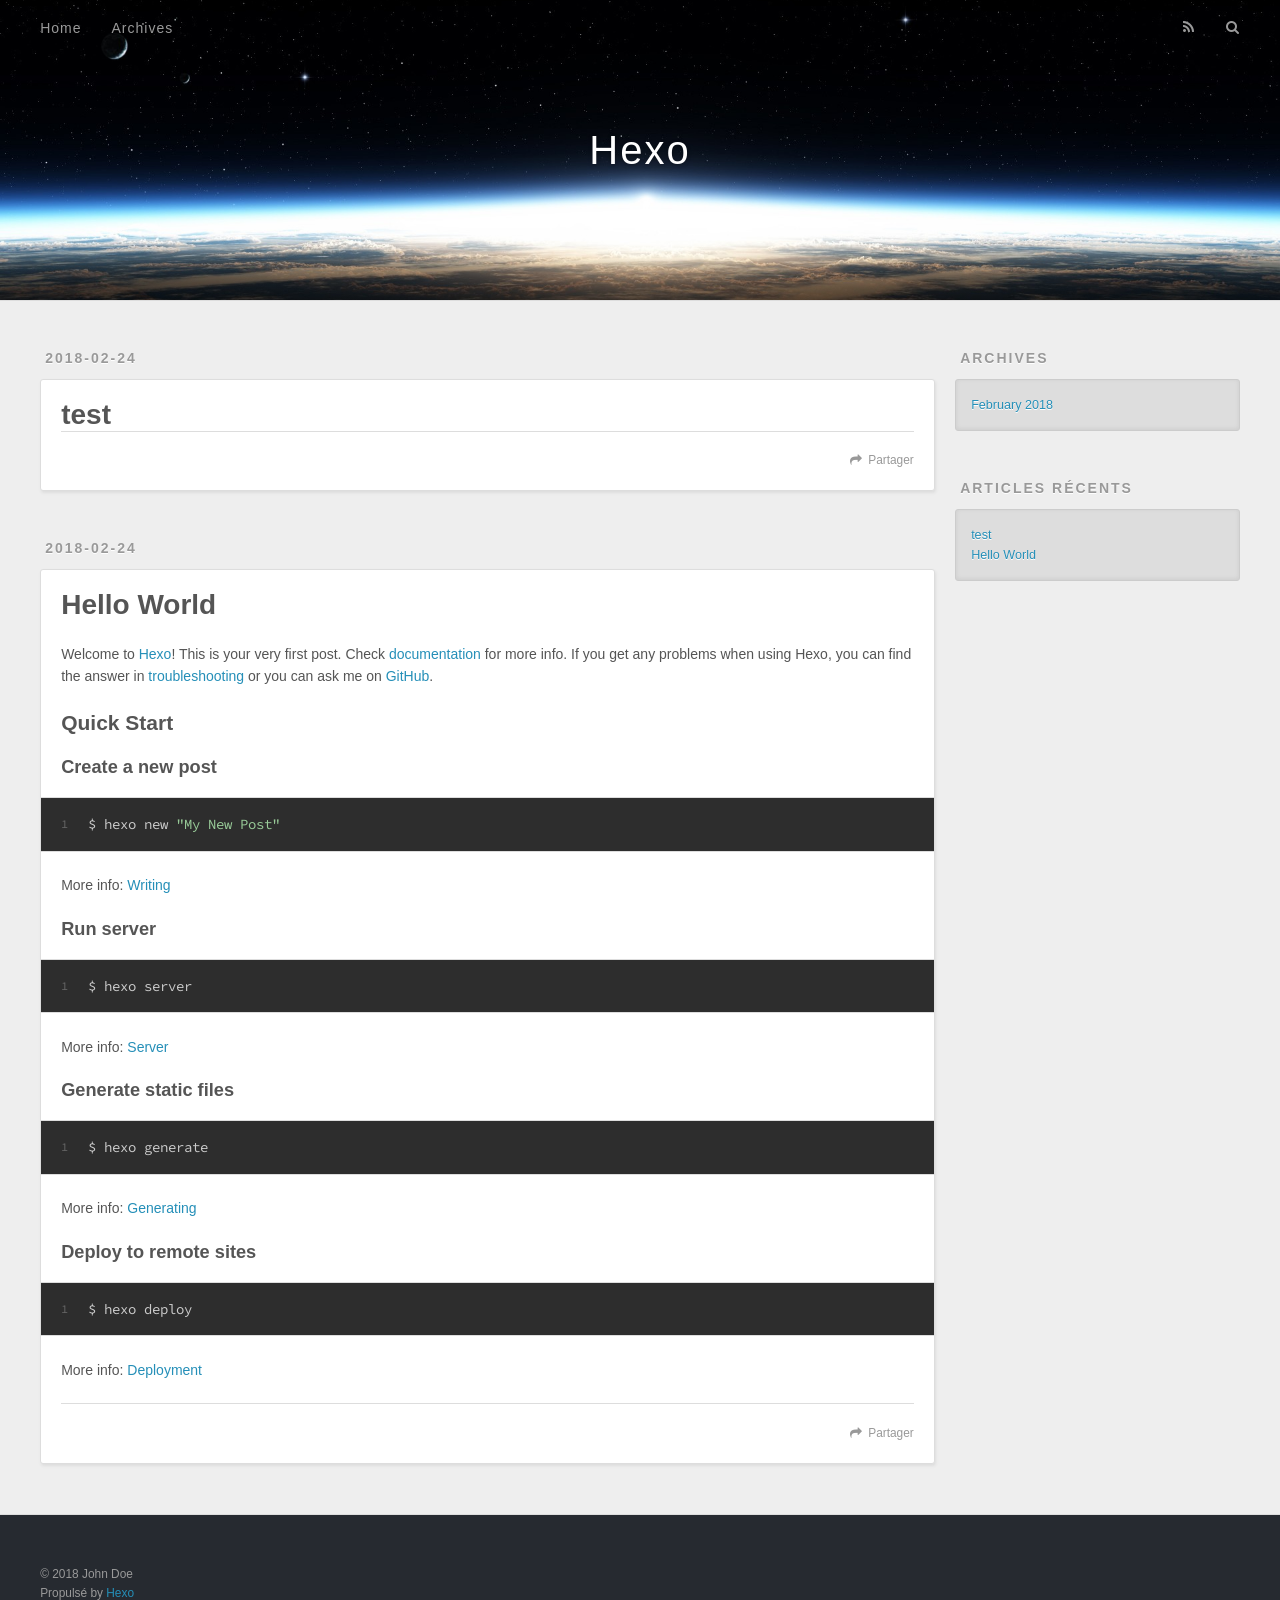
<file: index.html>
<!DOCTYPE html>
<html>
<head>
  <meta charset="utf-8">
  
  <title>Hexo</title>
  <meta name="viewport" content="width=device-width, initial-scale=1, maximum-scale=1">
  <meta property="og:type" content="website">
<meta property="og:title" content="Hexo">
<meta property="og:url" content="http://yoursite.com/index.html">
<meta property="og:site_name" content="Hexo">
<meta name="twitter:card" content="summary">
<meta name="twitter:title" content="Hexo">
  
    <link rel="alternate" href="/atom.xml" title="Hexo" type="application/atom+xml">
  
  
    <link rel="icon" href="/favicon.png">
  
  
    <link href="//fonts.googleapis.com/css?family=Source+Code+Pro" rel="stylesheet" type="text/css">
  
  <link rel="stylesheet" href="/css/style.css">
  

</head>

<body>
  <div id="container">
    <div id="wrap">
      <header id="header">
  <div id="banner"></div>
  <div id="header-outer" class="outer">
    <div id="header-title" class="inner">
      <h1 id="logo-wrap">
        <a href="/" id="logo">Hexo</a>
      </h1>
      
    </div>
    <div id="header-inner" class="inner">
      <nav id="main-nav">
        <a id="main-nav-toggle" class="nav-icon"></a>
        
          <a class="main-nav-link" href="/">Home</a>
        
          <a class="main-nav-link" href="/archives">Archives</a>
        
      </nav>
      <nav id="sub-nav">
        
          <a id="nav-rss-link" class="nav-icon" href="/atom.xml" title="Flux RSS"></a>
        
        <a id="nav-search-btn" class="nav-icon" title="Rechercher"></a>
      </nav>
      <div id="search-form-wrap">
        <form action="//google.com/search" method="get" accept-charset="UTF-8" class="search-form"><input type="search" name="q" class="search-form-input" placeholder="Search"><button type="submit" class="search-form-submit">&#xF002;</button><input type="hidden" name="sitesearch" value="http://yoursite.com"></form>
      </div>
    </div>
  </div>
</header>
      <div class="outer">
        <section id="main">
  
    <article id="post-test" class="article article-type-post" itemscope itemprop="blogPost">
  <div class="article-meta">
    <a href="/2018/02/24/test/" class="article-date">
  <time datetime="2018-02-24T07:34:28.000Z" itemprop="datePublished">2018-02-24</time>
</a>
    
  </div>
  <div class="article-inner">
    
    
      <header class="article-header">
        
  
    <h1 itemprop="name">
      <a class="article-title" href="/2018/02/24/test/">test</a>
    </h1>
  

      </header>
    
    <div class="article-entry" itemprop="articleBody">
      
        
      
    </div>
    <footer class="article-footer">
      <a data-url="http://yoursite.com/2018/02/24/test/" data-id="cje11xamh0001p4j6il4mt5cj" class="article-share-link">Partager</a>
      
      
    </footer>
  </div>
  
</article>


  
    <article id="post-hello-world" class="article article-type-post" itemscope itemprop="blogPost">
  <div class="article-meta">
    <a href="/2018/02/24/hello-world/" class="article-date">
  <time datetime="2018-02-24T05:40:21.342Z" itemprop="datePublished">2018-02-24</time>
</a>
    
  </div>
  <div class="article-inner">
    
    
      <header class="article-header">
        
  
    <h1 itemprop="name">
      <a class="article-title" href="/2018/02/24/hello-world/">Hello World</a>
    </h1>
  

      </header>
    
    <div class="article-entry" itemprop="articleBody">
      
        <p>Welcome to <a href="https://hexo.io/" target="_blank" rel="noopener">Hexo</a>! This is your very first post. Check <a href="https://hexo.io/docs/" target="_blank" rel="noopener">documentation</a> for more info. If you get any problems when using Hexo, you can find the answer in <a href="https://hexo.io/docs/troubleshooting.html" target="_blank" rel="noopener">troubleshooting</a> or you can ask me on <a href="https://github.com/hexojs/hexo/issues" target="_blank" rel="noopener">GitHub</a>.</p>
<h2 id="Quick-Start"><a href="#Quick-Start" class="headerlink" title="Quick Start"></a>Quick Start</h2><h3 id="Create-a-new-post"><a href="#Create-a-new-post" class="headerlink" title="Create a new post"></a>Create a new post</h3><figure class="highlight bash"><table><tr><td class="gutter"><pre><span class="line">1</span><br></pre></td><td class="code"><pre><span class="line">$ hexo new <span class="string">"My New Post"</span></span><br></pre></td></tr></table></figure>
<p>More info: <a href="https://hexo.io/docs/writing.html" target="_blank" rel="noopener">Writing</a></p>
<h3 id="Run-server"><a href="#Run-server" class="headerlink" title="Run server"></a>Run server</h3><figure class="highlight bash"><table><tr><td class="gutter"><pre><span class="line">1</span><br></pre></td><td class="code"><pre><span class="line">$ hexo server</span><br></pre></td></tr></table></figure>
<p>More info: <a href="https://hexo.io/docs/server.html" target="_blank" rel="noopener">Server</a></p>
<h3 id="Generate-static-files"><a href="#Generate-static-files" class="headerlink" title="Generate static files"></a>Generate static files</h3><figure class="highlight bash"><table><tr><td class="gutter"><pre><span class="line">1</span><br></pre></td><td class="code"><pre><span class="line">$ hexo generate</span><br></pre></td></tr></table></figure>
<p>More info: <a href="https://hexo.io/docs/generating.html" target="_blank" rel="noopener">Generating</a></p>
<h3 id="Deploy-to-remote-sites"><a href="#Deploy-to-remote-sites" class="headerlink" title="Deploy to remote sites"></a>Deploy to remote sites</h3><figure class="highlight bash"><table><tr><td class="gutter"><pre><span class="line">1</span><br></pre></td><td class="code"><pre><span class="line">$ hexo deploy</span><br></pre></td></tr></table></figure>
<p>More info: <a href="https://hexo.io/docs/deployment.html" target="_blank" rel="noopener">Deployment</a></p>

      
    </div>
    <footer class="article-footer">
      <a data-url="http://yoursite.com/2018/02/24/hello-world/" data-id="cje11xamh0000p4j6ehli2vp9" class="article-share-link">Partager</a>
      
      
    </footer>
  </div>
  
</article>


  

</section>
        
          <aside id="sidebar">
  
    

  
    

  
    
  
    
  <div class="widget-wrap">
    <h3 class="widget-title">Archives</h3>
    <div class="widget">
      <ul class="archive-list"><li class="archive-list-item"><a class="archive-list-link" href="/archives/2018/02/">February 2018</a></li></ul>
    </div>
  </div>


  
    
  <div class="widget-wrap">
    <h3 class="widget-title">Articles récents</h3>
    <div class="widget">
      <ul>
        
          <li>
            <a href="/2018/02/24/test/">test</a>
          </li>
        
          <li>
            <a href="/2018/02/24/hello-world/">Hello World</a>
          </li>
        
      </ul>
    </div>
  </div>

  
</aside>
        
      </div>
      <footer id="footer">
  
  <div class="outer">
    <div id="footer-info" class="inner">
      &copy; 2018 John Doe<br>
      Propulsé by <a href="http://hexo.io/" target="_blank">Hexo</a>
    </div>
  </div>
</footer>
    </div>
    <nav id="mobile-nav">
  
    <a href="/" class="mobile-nav-link">Home</a>
  
    <a href="/archives" class="mobile-nav-link">Archives</a>
  
</nav>
    

<script src="//ajax.googleapis.com/ajax/libs/jquery/2.0.3/jquery.min.js"></script>


  <link rel="stylesheet" href="/fancybox/jquery.fancybox.css">
  <script src="/fancybox/jquery.fancybox.pack.js"></script>


<script src="/js/script.js"></script>

  </div>
</body>
</html>
</file>
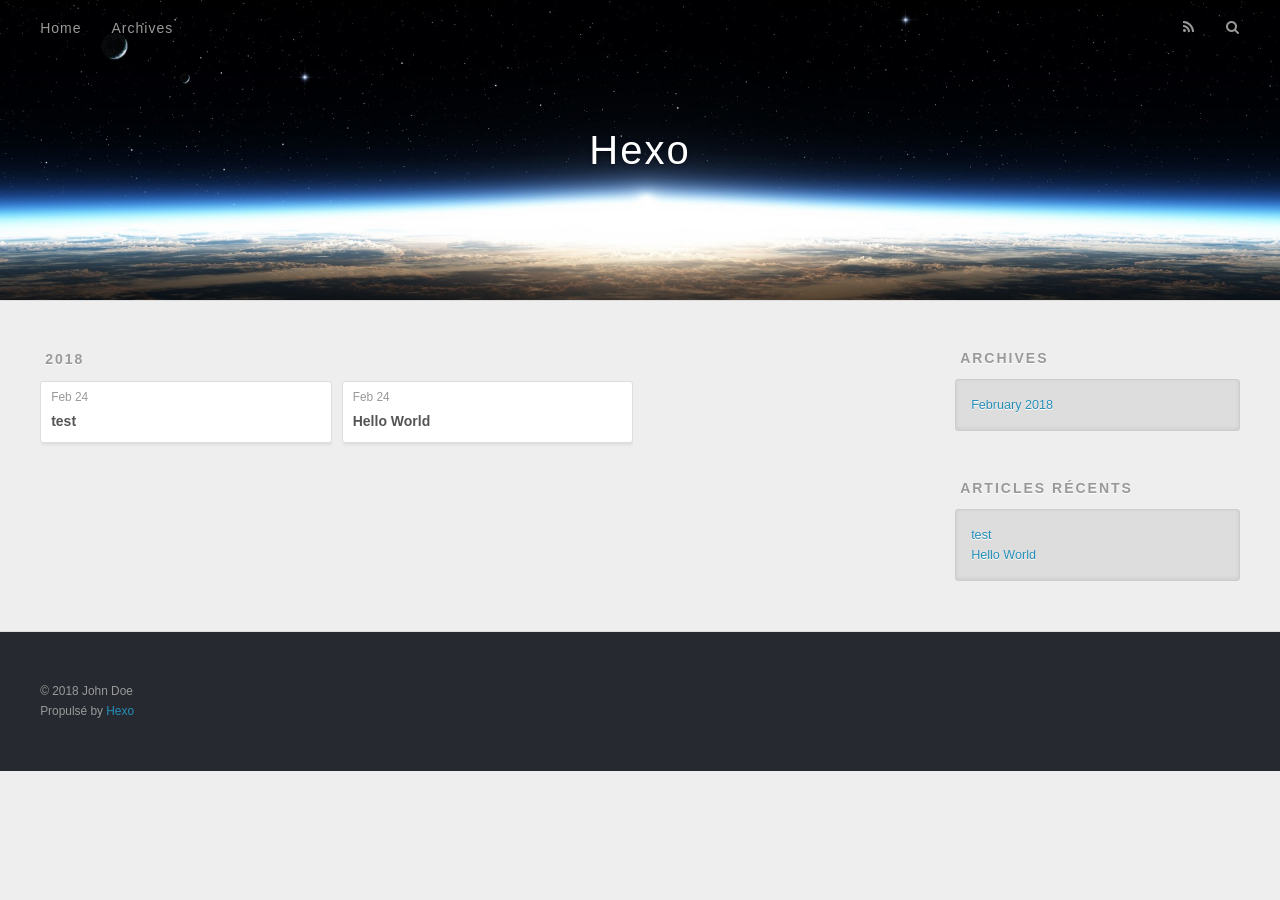
<file: archives/index.html>
<!DOCTYPE html>
<html>
<head>
  <meta charset="utf-8">
  
  <title>Archives | Hexo</title>
  <meta name="viewport" content="width=device-width, initial-scale=1, maximum-scale=1">
  <meta property="og:type" content="website">
<meta property="og:title" content="Hexo">
<meta property="og:url" content="http://yoursite.com/archives/index.html">
<meta property="og:site_name" content="Hexo">
<meta name="twitter:card" content="summary">
<meta name="twitter:title" content="Hexo">
  
    <link rel="alternate" href="/atom.xml" title="Hexo" type="application/atom+xml">
  
  
    <link rel="icon" href="/favicon.png">
  
  
    <link href="//fonts.googleapis.com/css?family=Source+Code+Pro" rel="stylesheet" type="text/css">
  
  <link rel="stylesheet" href="/css/style.css">
  

</head>

<body>
  <div id="container">
    <div id="wrap">
      <header id="header">
  <div id="banner"></div>
  <div id="header-outer" class="outer">
    <div id="header-title" class="inner">
      <h1 id="logo-wrap">
        <a href="/" id="logo">Hexo</a>
      </h1>
      
    </div>
    <div id="header-inner" class="inner">
      <nav id="main-nav">
        <a id="main-nav-toggle" class="nav-icon"></a>
        
          <a class="main-nav-link" href="/">Home</a>
        
          <a class="main-nav-link" href="/archives">Archives</a>
        
      </nav>
      <nav id="sub-nav">
        
          <a id="nav-rss-link" class="nav-icon" href="/atom.xml" title="Flux RSS"></a>
        
        <a id="nav-search-btn" class="nav-icon" title="Rechercher"></a>
      </nav>
      <div id="search-form-wrap">
        <form action="//google.com/search" method="get" accept-charset="UTF-8" class="search-form"><input type="search" name="q" class="search-form-input" placeholder="Search"><button type="submit" class="search-form-submit">&#xF002;</button><input type="hidden" name="sitesearch" value="http://yoursite.com"></form>
      </div>
    </div>
  </div>
</header>
      <div class="outer">
        <section id="main">
  
  
    
    
      
      
      <section class="archives-wrap">
        <div class="archive-year-wrap">
          <a href="/archives/2018" class="archive-year">2018</a>
        </div>
        <div class="archives">
    
    <article class="archive-article archive-type-post">
  <div class="archive-article-inner">
    <header class="archive-article-header">
      <a href="/2018/02/24/test/" class="archive-article-date">
  <time datetime="2018-02-24T07:34:28.000Z" itemprop="datePublished">Feb 24</time>
</a>
      
  
    <h1 itemprop="name">
      <a class="archive-article-title" href="/2018/02/24/test/">test</a>
    </h1>
  

    </header>
  </div>
</article>
  
    
    
    <article class="archive-article archive-type-post">
  <div class="archive-article-inner">
    <header class="archive-article-header">
      <a href="/2018/02/24/hello-world/" class="archive-article-date">
  <time datetime="2018-02-24T05:40:21.342Z" itemprop="datePublished">Feb 24</time>
</a>
      
  
    <h1 itemprop="name">
      <a class="archive-article-title" href="/2018/02/24/hello-world/">Hello World</a>
    </h1>
  

    </header>
  </div>
</article>
  
  
    </div></section>
  

</section>
        
          <aside id="sidebar">
  
    

  
    

  
    
  
    
  <div class="widget-wrap">
    <h3 class="widget-title">Archives</h3>
    <div class="widget">
      <ul class="archive-list"><li class="archive-list-item"><a class="archive-list-link" href="/archives/2018/02/">February 2018</a></li></ul>
    </div>
  </div>


  
    
  <div class="widget-wrap">
    <h3 class="widget-title">Articles récents</h3>
    <div class="widget">
      <ul>
        
          <li>
            <a href="/2018/02/24/test/">test</a>
          </li>
        
          <li>
            <a href="/2018/02/24/hello-world/">Hello World</a>
          </li>
        
      </ul>
    </div>
  </div>

  
</aside>
        
      </div>
      <footer id="footer">
  
  <div class="outer">
    <div id="footer-info" class="inner">
      &copy; 2018 John Doe<br>
      Propulsé by <a href="http://hexo.io/" target="_blank">Hexo</a>
    </div>
  </div>
</footer>
    </div>
    <nav id="mobile-nav">
  
    <a href="/" class="mobile-nav-link">Home</a>
  
    <a href="/archives" class="mobile-nav-link">Archives</a>
  
</nav>
    

<script src="//ajax.googleapis.com/ajax/libs/jquery/2.0.3/jquery.min.js"></script>


  <link rel="stylesheet" href="/fancybox/jquery.fancybox.css">
  <script src="/fancybox/jquery.fancybox.pack.js"></script>


<script src="/js/script.js"></script>

  </div>
</body>
</html>
</file>
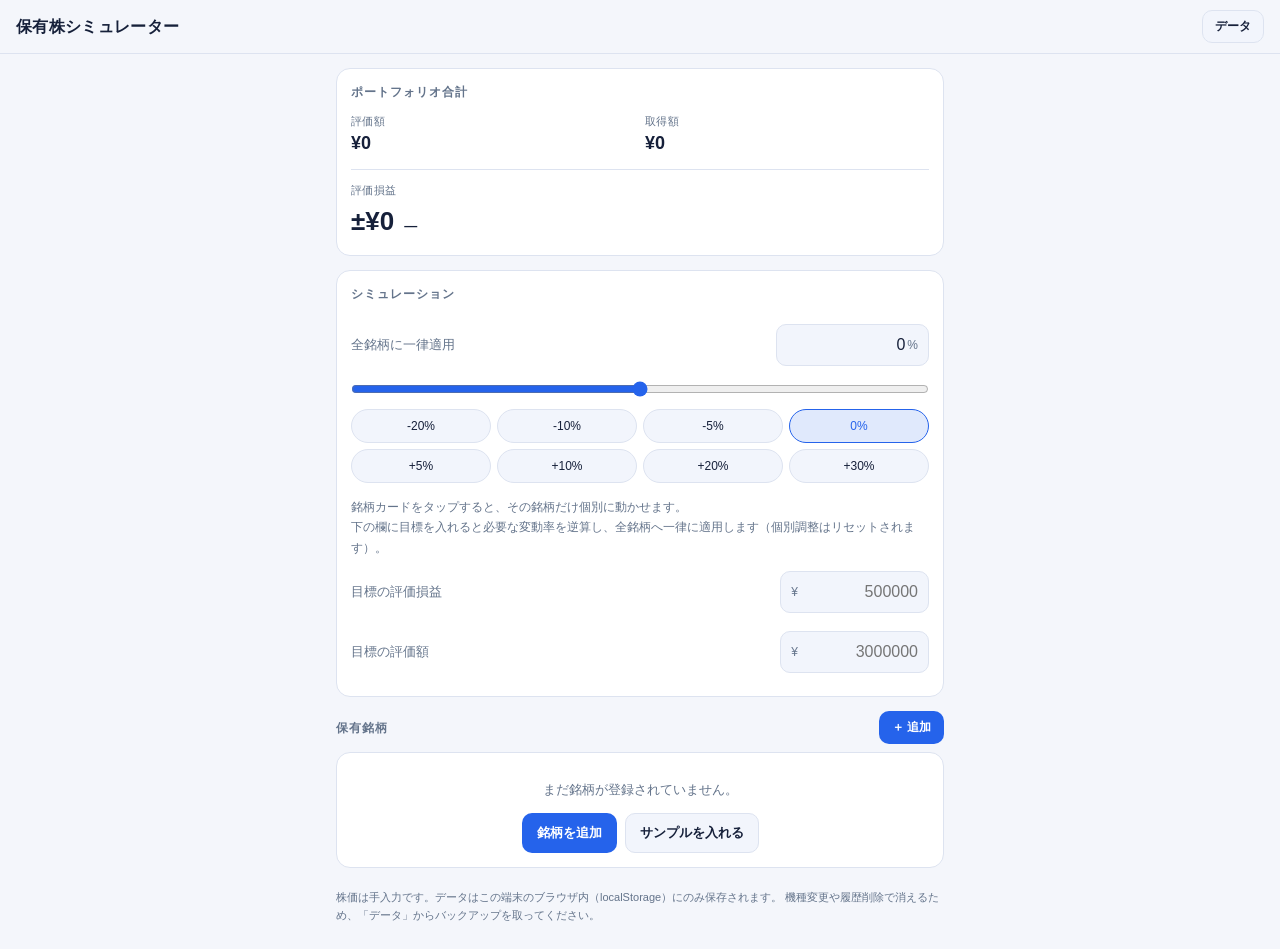
<file: stock-sim/index.html>
<!DOCTYPE html>
<html lang="ja">
<head>
<meta charset="utf-8">
<title>保有株シミュレーター</title>
<meta name="viewport" content="width=device-width, initial-scale=1, viewport-fit=cover">
<meta name="description" content="保有銘柄の株価が動いたときの評価損益をシミュレーションします。">
<meta name="color-scheme" content="dark light">
<meta name="theme-color" content="#0c1428" media="(prefers-color-scheme: dark)">
<meta name="theme-color" content="#f4f6fb" media="(prefers-color-scheme: light)">
<meta name="mobile-web-app-capable" content="yes">
<meta name="apple-mobile-web-app-capable" content="yes">
<meta name="apple-mobile-web-app-status-bar-style" content="black-translucent">
<meta name="apple-mobile-web-app-title" content="株シミュ">
<link rel="manifest" href="./manifest.webmanifest">
<link rel="apple-touch-icon" href="./icons/icon-180.png">
<link rel="icon" href="./icons/icon-192.png">
<link rel="stylesheet" href="./style.css">
</head>
<body>

<header class="topbar">
  <h1>保有株シミュレーター</h1>
  <button type="button" id="btn-data" class="icon-btn" aria-label="データ管理">データ</button>
</header>

<main>

  <section class="card" aria-labelledby="sum-h">
    <h2 id="sum-h" class="card-title">ポートフォリオ合計</h2>
    <div class="sum-main">
      <div class="sum-cell">
        <span class="lbl">評価額</span>
        <b class="num" id="s-value">¥0</b>
      </div>
      <div class="sum-cell">
        <span class="lbl">取得額</span>
        <b class="num" id="s-cost">¥0</b>
      </div>
    </div>
    <div class="sum-pnl">
      <span class="lbl">評価損益</span>
      <b class="num big" id="s-pnl">¥0</b>
      <span class="pct" id="s-pnlpct">0.00%</span>
    </div>

    <div class="sim-result" id="sim-result">
      <div class="sim-result-head">シミュレーション後 <span id="s-rate-chip" class="chip">±0.00%</span></div>
      <div class="sum-main">
        <div class="sum-cell">
          <span class="lbl">評価額</span>
          <b class="num" id="s-value2">¥0</b>
        </div>
        <div class="sum-cell">
          <span class="lbl">評価損益</span>
          <b class="num" id="s-pnl2">¥0</b>
          <span class="pct" id="s-pnlpct2">0.00%</span>
        </div>
      </div>
      <div class="sum-delta">現在との差 <b id="s-delta">¥0</b></div>
    </div>
  </section>

  <section class="card" aria-labelledby="sim-h">
    <h2 id="sim-h" class="card-title">シミュレーション</h2>

    <label class="field-row" for="in-rate">
      <span>全銘柄に一律適用</span>
      <span class="suffixed"><input type="text" inputmode="decimal" id="in-rate" value="0"><i>%</i></span>
    </label>
    <input type="range" id="rng-rate" min="-50" max="50" step="0.5" value="0" aria-label="株価変動率スライダー">
    <div class="presets" id="presets">
      <button type="button" data-r="-20">-20%</button>
      <button type="button" data-r="-10">-10%</button>
      <button type="button" data-r="-5">-5%</button>
      <button type="button" data-r="0">0%</button>
      <button type="button" data-r="5">+5%</button>
      <button type="button" data-r="10">+10%</button>
      <button type="button" data-r="20">+20%</button>
      <button type="button" data-r="30">+30%</button>
    </div>

    <p class="sim-status" id="sim-status" hidden>
      <span id="sim-status-text"></span>
      <button type="button" class="ghost-btn small" id="btn-reset-all">全銘柄を現在値に戻す</button>
    </p>

    <p class="hint">
      銘柄カードをタップすると、その銘柄だけ個別に動かせます。<br>
      下の欄に目標を入れると必要な変動率を逆算し、全銘柄へ一律に適用します（個別調整はリセットされます）。
    </p>
    <label class="field-row" for="in-target-pnl">
      <span>目標の評価損益</span>
      <span class="prefixed"><i>¥</i><input type="text" inputmode="decimal" id="in-target-pnl" placeholder="500000"></span>
    </label>
    <label class="field-row" for="in-target-value">
      <span>目標の評価額</span>
      <span class="prefixed"><i>¥</i><input type="text" inputmode="decimal" id="in-target-value" placeholder="3000000"></span>
    </label>
    <p class="warn" id="sim-warn" hidden>保有銘柄の評価額が0のため逆算できません。</p>
  </section>

  <section aria-labelledby="hold-h">
    <div class="section-head">
      <h2 id="hold-h">保有銘柄</h2>
      <button type="button" id="btn-add" class="primary-btn small">＋ 追加</button>
    </div>
    <div id="list"></div>
    <div class="empty card" id="empty" hidden>
      <p>まだ銘柄が登録されていません。</p>
      <div class="empty-actions">
        <button type="button" id="btn-add2" class="primary-btn">銘柄を追加</button>
        <button type="button" id="btn-sample" class="ghost-btn">サンプルを入れる</button>
      </div>
    </div>
  </section>

  <p class="footnote">
    株価は手入力です。データはこの端末のブラウザ内（localStorage）にのみ保存されます。
    機種変更や履歴削除で消えるため、「データ」からバックアップを取ってください。
  </p>

</main>

<dialog id="dlg-edit">
  <form method="dialog" id="form-edit">
    <h2 id="edit-title">銘柄を追加</h2>
    <label class="f">
      <span>銘柄名 <em>必須</em></span>
      <input type="text" name="name" required maxlength="40" placeholder="トヨタ自動車">
    </label>
    <label class="f">
      <span>銘柄コード</span>
      <input type="text" name="code" maxlength="12" placeholder="7203">
    </label>
    <label class="f">
      <span>保有株数 <em>必須</em></span>
      <input type="text" inputmode="decimal" name="shares" required placeholder="100">
    </label>
    <label class="f">
      <span>取得単価 <em>必須</em></span>
      <input type="text" inputmode="decimal" name="avgCost" required placeholder="2500">
    </label>
    <label class="f">
      <span>現在の株価 <em>必須</em></span>
      <input type="text" inputmode="decimal" name="price" required placeholder="2850">
    </label>
    <p class="warn" id="edit-error" hidden></p>
    <div class="dlg-actions">
      <button type="button" class="ghost-btn" id="edit-cancel">キャンセル</button>
      <button type="submit" class="primary-btn">保存</button>
    </div>
  </form>
</dialog>

<dialog id="dlg-data">
  <div class="dlg-body">
    <h2>データ管理</h2>
    <p class="hint">バックアップ用のJSONです。別端末ではこの内容を貼り付けて「読み込む」を押してください。</p>
    <textarea id="data-json" rows="8" spellcheck="false" aria-label="バックアップJSON"></textarea>
    <div class="data-actions">
      <button type="button" class="ghost-btn" id="data-copy">コピー</button>
      <button type="button" class="ghost-btn" id="data-download">ファイル保存</button>
      <button type="button" class="ghost-btn" id="data-import">読み込む</button>
    </div>
    <p class="warn" id="data-msg" hidden></p>
    <hr>
    <button type="button" class="danger-btn" id="data-clear">全データを削除</button>
    <div class="dlg-actions">
      <button type="button" class="primary-btn" id="data-close">閉じる</button>
    </div>
  </div>
</dialog>

<script src="./app.js"></script>
</body>
</html>
</file>
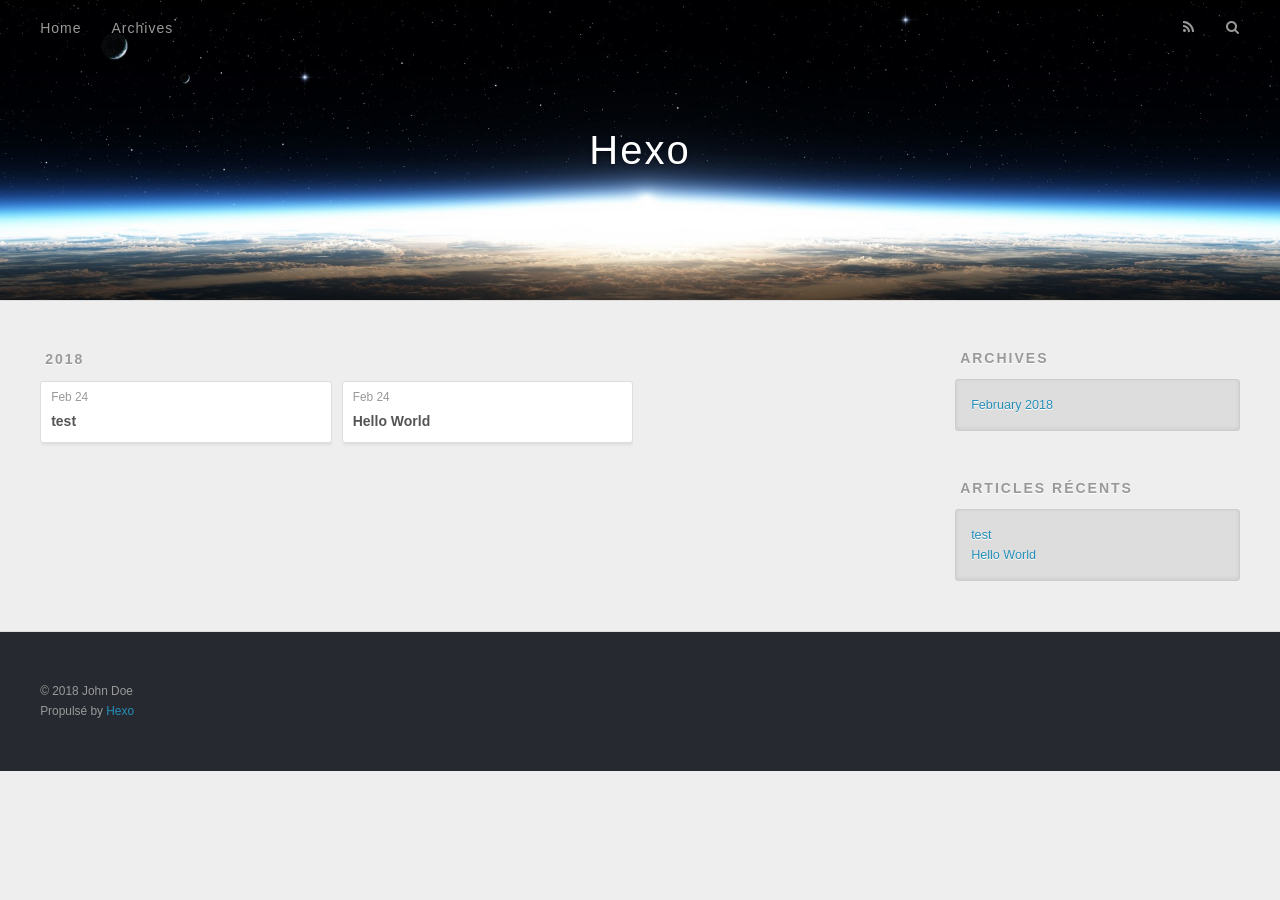
<file: archives/2018/index.html>
<!DOCTYPE html>
<html>
<head>
  <meta charset="utf-8">
  
  <title>Archives: 2018 | Hexo</title>
  <meta name="viewport" content="width=device-width, initial-scale=1, maximum-scale=1">
  <meta property="og:type" content="website">
<meta property="og:title" content="Hexo">
<meta property="og:url" content="http://yoursite.com/archives/2018/index.html">
<meta property="og:site_name" content="Hexo">
<meta name="twitter:card" content="summary">
<meta name="twitter:title" content="Hexo">
  
    <link rel="alternate" href="/atom.xml" title="Hexo" type="application/atom+xml">
  
  
    <link rel="icon" href="/favicon.png">
  
  
    <link href="//fonts.googleapis.com/css?family=Source+Code+Pro" rel="stylesheet" type="text/css">
  
  <link rel="stylesheet" href="/css/style.css">
  

</head>

<body>
  <div id="container">
    <div id="wrap">
      <header id="header">
  <div id="banner"></div>
  <div id="header-outer" class="outer">
    <div id="header-title" class="inner">
      <h1 id="logo-wrap">
        <a href="/" id="logo">Hexo</a>
      </h1>
      
    </div>
    <div id="header-inner" class="inner">
      <nav id="main-nav">
        <a id="main-nav-toggle" class="nav-icon"></a>
        
          <a class="main-nav-link" href="/">Home</a>
        
          <a class="main-nav-link" href="/archives">Archives</a>
        
      </nav>
      <nav id="sub-nav">
        
          <a id="nav-rss-link" class="nav-icon" href="/atom.xml" title="Flux RSS"></a>
        
        <a id="nav-search-btn" class="nav-icon" title="Rechercher"></a>
      </nav>
      <div id="search-form-wrap">
        <form action="//google.com/search" method="get" accept-charset="UTF-8" class="search-form"><input type="search" name="q" class="search-form-input" placeholder="Search"><button type="submit" class="search-form-submit">&#xF002;</button><input type="hidden" name="sitesearch" value="http://yoursite.com"></form>
      </div>
    </div>
  </div>
</header>
      <div class="outer">
        <section id="main">
  
  
    
    
      
      
      <section class="archives-wrap">
        <div class="archive-year-wrap">
          <a href="/archives/2018" class="archive-year">2018</a>
        </div>
        <div class="archives">
    
    <article class="archive-article archive-type-post">
  <div class="archive-article-inner">
    <header class="archive-article-header">
      <a href="/2018/02/24/test/" class="archive-article-date">
  <time datetime="2018-02-24T07:34:28.000Z" itemprop="datePublished">Feb 24</time>
</a>
      
  
    <h1 itemprop="name">
      <a class="archive-article-title" href="/2018/02/24/test/">test</a>
    </h1>
  

    </header>
  </div>
</article>
  
    
    
    <article class="archive-article archive-type-post">
  <div class="archive-article-inner">
    <header class="archive-article-header">
      <a href="/2018/02/24/hello-world/" class="archive-article-date">
  <time datetime="2018-02-24T05:40:21.342Z" itemprop="datePublished">Feb 24</time>
</a>
      
  
    <h1 itemprop="name">
      <a class="archive-article-title" href="/2018/02/24/hello-world/">Hello World</a>
    </h1>
  

    </header>
  </div>
</article>
  
  
    </div></section>
  

</section>
        
          <aside id="sidebar">
  
    

  
    

  
    
  
    
  <div class="widget-wrap">
    <h3 class="widget-title">Archives</h3>
    <div class="widget">
      <ul class="archive-list"><li class="archive-list-item"><a class="archive-list-link" href="/archives/2018/02/">February 2018</a></li></ul>
    </div>
  </div>


  
    
  <div class="widget-wrap">
    <h3 class="widget-title">Articles récents</h3>
    <div class="widget">
      <ul>
        
          <li>
            <a href="/2018/02/24/test/">test</a>
          </li>
        
          <li>
            <a href="/2018/02/24/hello-world/">Hello World</a>
          </li>
        
      </ul>
    </div>
  </div>

  
</aside>
        
      </div>
      <footer id="footer">
  
  <div class="outer">
    <div id="footer-info" class="inner">
      &copy; 2018 John Doe<br>
      Propulsé by <a href="http://hexo.io/" target="_blank">Hexo</a>
    </div>
  </div>
</footer>
    </div>
    <nav id="mobile-nav">
  
    <a href="/" class="mobile-nav-link">Home</a>
  
    <a href="/archives" class="mobile-nav-link">Archives</a>
  
</nav>
    

<script src="//ajax.googleapis.com/ajax/libs/jquery/2.0.3/jquery.min.js"></script>


  <link rel="stylesheet" href="/fancybox/jquery.fancybox.css">
  <script src="/fancybox/jquery.fancybox.pack.js"></script>


<script src="/js/script.js"></script>

  </div>
</body>
</html>
</file>
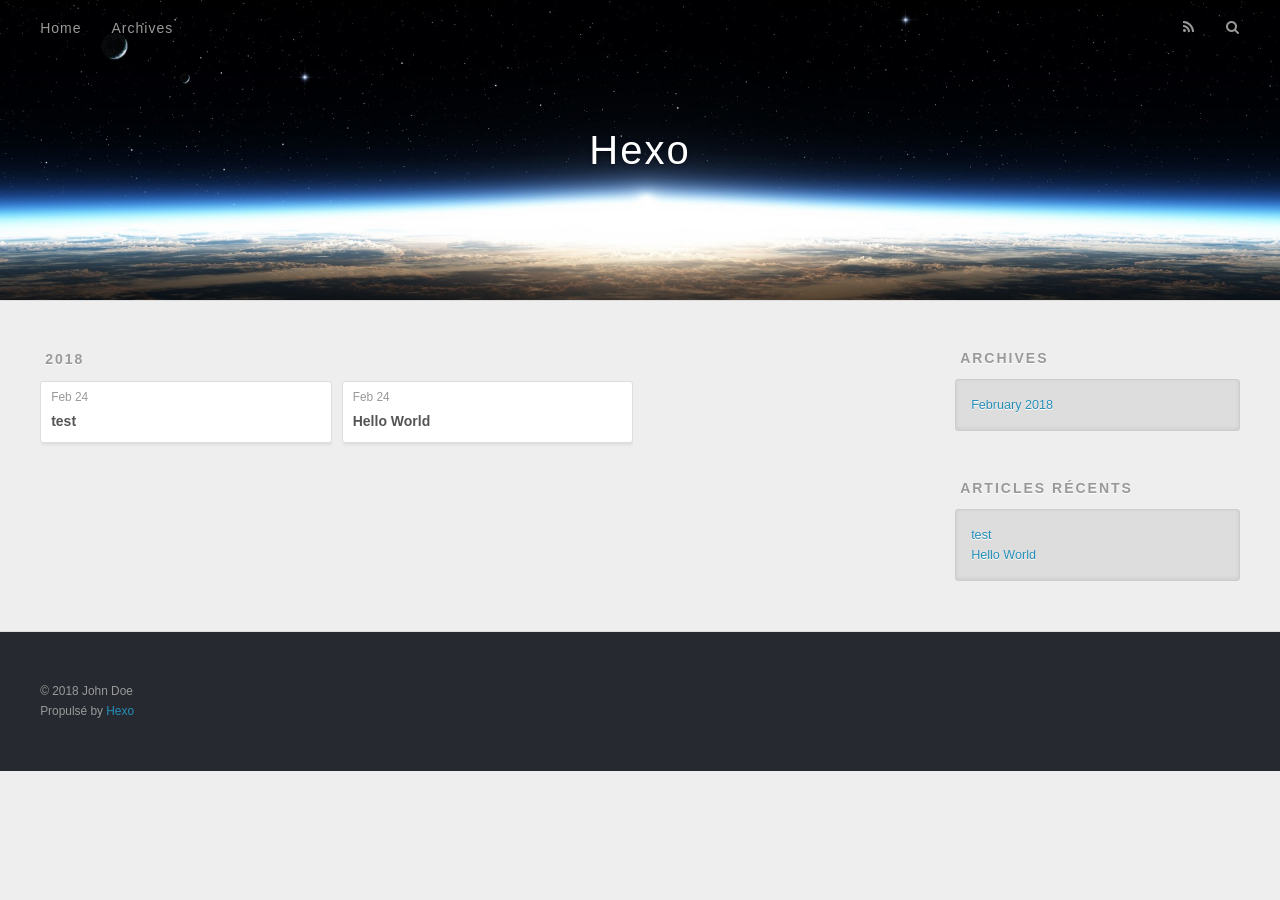
<file: archives/2018/02/index.html>
<!DOCTYPE html>
<html>
<head>
  <meta charset="utf-8">
  
  <title>Archives: 2018/2 | Hexo</title>
  <meta name="viewport" content="width=device-width, initial-scale=1, maximum-scale=1">
  <meta property="og:type" content="website">
<meta property="og:title" content="Hexo">
<meta property="og:url" content="http://yoursite.com/archives/2018/02/index.html">
<meta property="og:site_name" content="Hexo">
<meta name="twitter:card" content="summary">
<meta name="twitter:title" content="Hexo">
  
    <link rel="alternate" href="/atom.xml" title="Hexo" type="application/atom+xml">
  
  
    <link rel="icon" href="/favicon.png">
  
  
    <link href="//fonts.googleapis.com/css?family=Source+Code+Pro" rel="stylesheet" type="text/css">
  
  <link rel="stylesheet" href="/css/style.css">
  

</head>

<body>
  <div id="container">
    <div id="wrap">
      <header id="header">
  <div id="banner"></div>
  <div id="header-outer" class="outer">
    <div id="header-title" class="inner">
      <h1 id="logo-wrap">
        <a href="/" id="logo">Hexo</a>
      </h1>
      
    </div>
    <div id="header-inner" class="inner">
      <nav id="main-nav">
        <a id="main-nav-toggle" class="nav-icon"></a>
        
          <a class="main-nav-link" href="/">Home</a>
        
          <a class="main-nav-link" href="/archives">Archives</a>
        
      </nav>
      <nav id="sub-nav">
        
          <a id="nav-rss-link" class="nav-icon" href="/atom.xml" title="Flux RSS"></a>
        
        <a id="nav-search-btn" class="nav-icon" title="Rechercher"></a>
      </nav>
      <div id="search-form-wrap">
        <form action="//google.com/search" method="get" accept-charset="UTF-8" class="search-form"><input type="search" name="q" class="search-form-input" placeholder="Search"><button type="submit" class="search-form-submit">&#xF002;</button><input type="hidden" name="sitesearch" value="http://yoursite.com"></form>
      </div>
    </div>
  </div>
</header>
      <div class="outer">
        <section id="main">
  
  
    
    
      
      
      <section class="archives-wrap">
        <div class="archive-year-wrap">
          <a href="/archives/2018" class="archive-year">2018</a>
        </div>
        <div class="archives">
    
    <article class="archive-article archive-type-post">
  <div class="archive-article-inner">
    <header class="archive-article-header">
      <a href="/2018/02/24/test/" class="archive-article-date">
  <time datetime="2018-02-24T07:34:28.000Z" itemprop="datePublished">Feb 24</time>
</a>
      
  
    <h1 itemprop="name">
      <a class="archive-article-title" href="/2018/02/24/test/">test</a>
    </h1>
  

    </header>
  </div>
</article>
  
    
    
    <article class="archive-article archive-type-post">
  <div class="archive-article-inner">
    <header class="archive-article-header">
      <a href="/2018/02/24/hello-world/" class="archive-article-date">
  <time datetime="2018-02-24T05:40:21.342Z" itemprop="datePublished">Feb 24</time>
</a>
      
  
    <h1 itemprop="name">
      <a class="archive-article-title" href="/2018/02/24/hello-world/">Hello World</a>
    </h1>
  

    </header>
  </div>
</article>
  
  
    </div></section>
  

</section>
        
          <aside id="sidebar">
  
    

  
    

  
    
  
    
  <div class="widget-wrap">
    <h3 class="widget-title">Archives</h3>
    <div class="widget">
      <ul class="archive-list"><li class="archive-list-item"><a class="archive-list-link" href="/archives/2018/02/">February 2018</a></li></ul>
    </div>
  </div>


  
    
  <div class="widget-wrap">
    <h3 class="widget-title">Articles récents</h3>
    <div class="widget">
      <ul>
        
          <li>
            <a href="/2018/02/24/test/">test</a>
          </li>
        
          <li>
            <a href="/2018/02/24/hello-world/">Hello World</a>
          </li>
        
      </ul>
    </div>
  </div>

  
</aside>
        
      </div>
      <footer id="footer">
  
  <div class="outer">
    <div id="footer-info" class="inner">
      &copy; 2018 John Doe<br>
      Propulsé by <a href="http://hexo.io/" target="_blank">Hexo</a>
    </div>
  </div>
</footer>
    </div>
    <nav id="mobile-nav">
  
    <a href="/" class="mobile-nav-link">Home</a>
  
    <a href="/archives" class="mobile-nav-link">Archives</a>
  
</nav>
    

<script src="//ajax.googleapis.com/ajax/libs/jquery/2.0.3/jquery.min.js"></script>


  <link rel="stylesheet" href="/fancybox/jquery.fancybox.css">
  <script src="/fancybox/jquery.fancybox.pack.js"></script>


<script src="/js/script.js"></script>

  </div>
</body>
</html>
</file>
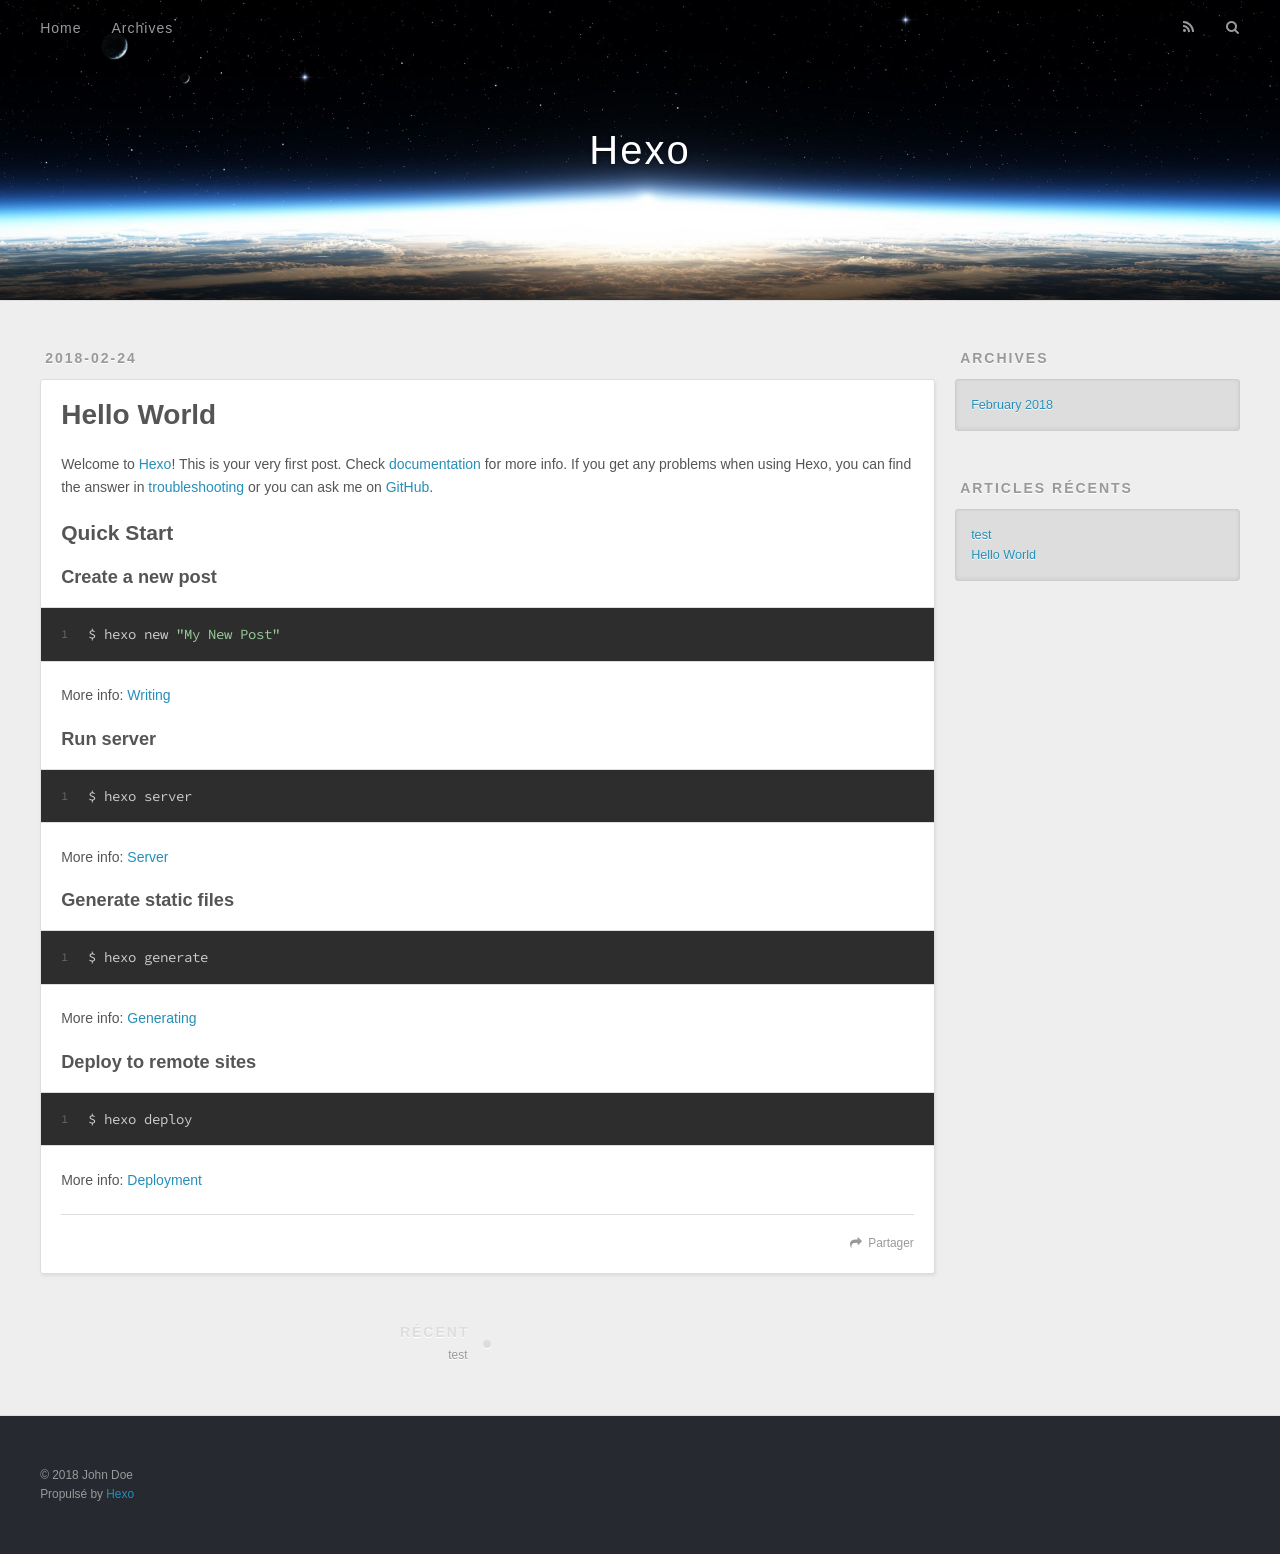
<file: 2018/02/24/hello-world/index.html>
<!DOCTYPE html>
<html>
<head>
  <meta charset="utf-8">
  
  <title>Hello World | Hexo</title>
  <meta name="viewport" content="width=device-width, initial-scale=1, maximum-scale=1">
  <meta name="description" content="Welcome to Hexo! This is your very first post. Check documentation for more info. If you get any problems when using Hexo, you can find the answer in troubleshooting or you can ask me on GitHub. Quick">
<meta property="og:type" content="article">
<meta property="og:title" content="Hello World">
<meta property="og:url" content="http://yoursite.com/2018/02/24/hello-world/index.html">
<meta property="og:site_name" content="Hexo">
<meta property="og:description" content="Welcome to Hexo! This is your very first post. Check documentation for more info. If you get any problems when using Hexo, you can find the answer in troubleshooting or you can ask me on GitHub. Quick">
<meta property="og:updated_time" content="2018-02-24T05:40:21.379Z">
<meta name="twitter:card" content="summary">
<meta name="twitter:title" content="Hello World">
<meta name="twitter:description" content="Welcome to Hexo! This is your very first post. Check documentation for more info. If you get any problems when using Hexo, you can find the answer in troubleshooting or you can ask me on GitHub. Quick">
  
    <link rel="alternate" href="/atom.xml" title="Hexo" type="application/atom+xml">
  
  
    <link rel="icon" href="/favicon.png">
  
  
    <link href="//fonts.googleapis.com/css?family=Source+Code+Pro" rel="stylesheet" type="text/css">
  
  <link rel="stylesheet" href="/css/style.css">
  

</head>

<body>
  <div id="container">
    <div id="wrap">
      <header id="header">
  <div id="banner"></div>
  <div id="header-outer" class="outer">
    <div id="header-title" class="inner">
      <h1 id="logo-wrap">
        <a href="/" id="logo">Hexo</a>
      </h1>
      
    </div>
    <div id="header-inner" class="inner">
      <nav id="main-nav">
        <a id="main-nav-toggle" class="nav-icon"></a>
        
          <a class="main-nav-link" href="/">Home</a>
        
          <a class="main-nav-link" href="/archives">Archives</a>
        
      </nav>
      <nav id="sub-nav">
        
          <a id="nav-rss-link" class="nav-icon" href="/atom.xml" title="Flux RSS"></a>
        
        <a id="nav-search-btn" class="nav-icon" title="Rechercher"></a>
      </nav>
      <div id="search-form-wrap">
        <form action="//google.com/search" method="get" accept-charset="UTF-8" class="search-form"><input type="search" name="q" class="search-form-input" placeholder="Search"><button type="submit" class="search-form-submit">&#xF002;</button><input type="hidden" name="sitesearch" value="http://yoursite.com"></form>
      </div>
    </div>
  </div>
</header>
      <div class="outer">
        <section id="main"><article id="post-hello-world" class="article article-type-post" itemscope itemprop="blogPost">
  <div class="article-meta">
    <a href="/2018/02/24/hello-world/" class="article-date">
  <time datetime="2018-02-24T05:40:21.342Z" itemprop="datePublished">2018-02-24</time>
</a>
    
  </div>
  <div class="article-inner">
    
    
      <header class="article-header">
        
  
    <h1 class="article-title" itemprop="name">
      Hello World
    </h1>
  

      </header>
    
    <div class="article-entry" itemprop="articleBody">
      
        <p>Welcome to <a href="https://hexo.io/" target="_blank" rel="noopener">Hexo</a>! This is your very first post. Check <a href="https://hexo.io/docs/" target="_blank" rel="noopener">documentation</a> for more info. If you get any problems when using Hexo, you can find the answer in <a href="https://hexo.io/docs/troubleshooting.html" target="_blank" rel="noopener">troubleshooting</a> or you can ask me on <a href="https://github.com/hexojs/hexo/issues" target="_blank" rel="noopener">GitHub</a>.</p>
<h2 id="Quick-Start"><a href="#Quick-Start" class="headerlink" title="Quick Start"></a>Quick Start</h2><h3 id="Create-a-new-post"><a href="#Create-a-new-post" class="headerlink" title="Create a new post"></a>Create a new post</h3><figure class="highlight bash"><table><tr><td class="gutter"><pre><span class="line">1</span><br></pre></td><td class="code"><pre><span class="line">$ hexo new <span class="string">"My New Post"</span></span><br></pre></td></tr></table></figure>
<p>More info: <a href="https://hexo.io/docs/writing.html" target="_blank" rel="noopener">Writing</a></p>
<h3 id="Run-server"><a href="#Run-server" class="headerlink" title="Run server"></a>Run server</h3><figure class="highlight bash"><table><tr><td class="gutter"><pre><span class="line">1</span><br></pre></td><td class="code"><pre><span class="line">$ hexo server</span><br></pre></td></tr></table></figure>
<p>More info: <a href="https://hexo.io/docs/server.html" target="_blank" rel="noopener">Server</a></p>
<h3 id="Generate-static-files"><a href="#Generate-static-files" class="headerlink" title="Generate static files"></a>Generate static files</h3><figure class="highlight bash"><table><tr><td class="gutter"><pre><span class="line">1</span><br></pre></td><td class="code"><pre><span class="line">$ hexo generate</span><br></pre></td></tr></table></figure>
<p>More info: <a href="https://hexo.io/docs/generating.html" target="_blank" rel="noopener">Generating</a></p>
<h3 id="Deploy-to-remote-sites"><a href="#Deploy-to-remote-sites" class="headerlink" title="Deploy to remote sites"></a>Deploy to remote sites</h3><figure class="highlight bash"><table><tr><td class="gutter"><pre><span class="line">1</span><br></pre></td><td class="code"><pre><span class="line">$ hexo deploy</span><br></pre></td></tr></table></figure>
<p>More info: <a href="https://hexo.io/docs/deployment.html" target="_blank" rel="noopener">Deployment</a></p>

      
    </div>
    <footer class="article-footer">
      <a data-url="http://yoursite.com/2018/02/24/hello-world/" data-id="cje11xamh0000p4j6ehli2vp9" class="article-share-link">Partager</a>
      
      
    </footer>
  </div>
  
    
<nav id="article-nav">
  
    <a href="/2018/02/24/test/" id="article-nav-newer" class="article-nav-link-wrap">
      <strong class="article-nav-caption">Récent</strong>
      <div class="article-nav-title">
        
          test
        
      </div>
    </a>
  
  
</nav>

  
</article>

</section>
        
          <aside id="sidebar">
  
    

  
    

  
    
  
    
  <div class="widget-wrap">
    <h3 class="widget-title">Archives</h3>
    <div class="widget">
      <ul class="archive-list"><li class="archive-list-item"><a class="archive-list-link" href="/archives/2018/02/">February 2018</a></li></ul>
    </div>
  </div>


  
    
  <div class="widget-wrap">
    <h3 class="widget-title">Articles récents</h3>
    <div class="widget">
      <ul>
        
          <li>
            <a href="/2018/02/24/test/">test</a>
          </li>
        
          <li>
            <a href="/2018/02/24/hello-world/">Hello World</a>
          </li>
        
      </ul>
    </div>
  </div>

  
</aside>
        
      </div>
      <footer id="footer">
  
  <div class="outer">
    <div id="footer-info" class="inner">
      &copy; 2018 John Doe<br>
      Propulsé by <a href="http://hexo.io/" target="_blank">Hexo</a>
    </div>
  </div>
</footer>
    </div>
    <nav id="mobile-nav">
  
    <a href="/" class="mobile-nav-link">Home</a>
  
    <a href="/archives" class="mobile-nav-link">Archives</a>
  
</nav>
    

<script src="//ajax.googleapis.com/ajax/libs/jquery/2.0.3/jquery.min.js"></script>


  <link rel="stylesheet" href="/fancybox/jquery.fancybox.css">
  <script src="/fancybox/jquery.fancybox.pack.js"></script>


<script src="/js/script.js"></script>

  </div>
</body>
</html>
</file>
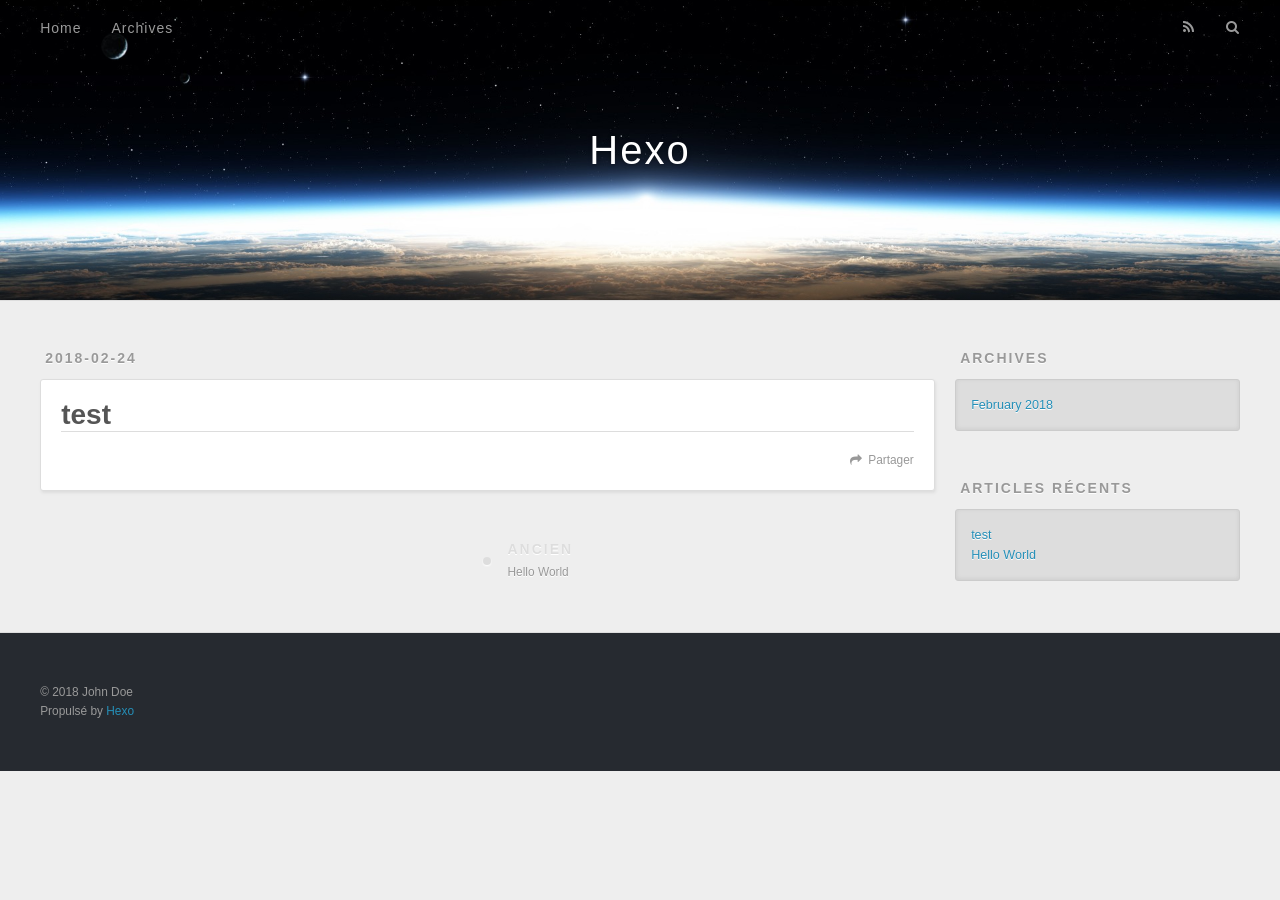
<file: 2018/02/24/test/index.html>
<!DOCTYPE html>
<html>
<head>
  <meta charset="utf-8">
  
  <title>test | Hexo</title>
  <meta name="viewport" content="width=device-width, initial-scale=1, maximum-scale=1">
  <meta property="og:type" content="article">
<meta property="og:title" content="test">
<meta property="og:url" content="http://yoursite.com/2018/02/24/test/index.html">
<meta property="og:site_name" content="Hexo">
<meta property="og:updated_time" content="2018-02-24T07:34:28.240Z">
<meta name="twitter:card" content="summary">
<meta name="twitter:title" content="test">
  
    <link rel="alternate" href="/atom.xml" title="Hexo" type="application/atom+xml">
  
  
    <link rel="icon" href="/favicon.png">
  
  
    <link href="//fonts.googleapis.com/css?family=Source+Code+Pro" rel="stylesheet" type="text/css">
  
  <link rel="stylesheet" href="/css/style.css">
  

</head>

<body>
  <div id="container">
    <div id="wrap">
      <header id="header">
  <div id="banner"></div>
  <div id="header-outer" class="outer">
    <div id="header-title" class="inner">
      <h1 id="logo-wrap">
        <a href="/" id="logo">Hexo</a>
      </h1>
      
    </div>
    <div id="header-inner" class="inner">
      <nav id="main-nav">
        <a id="main-nav-toggle" class="nav-icon"></a>
        
          <a class="main-nav-link" href="/">Home</a>
        
          <a class="main-nav-link" href="/archives">Archives</a>
        
      </nav>
      <nav id="sub-nav">
        
          <a id="nav-rss-link" class="nav-icon" href="/atom.xml" title="Flux RSS"></a>
        
        <a id="nav-search-btn" class="nav-icon" title="Rechercher"></a>
      </nav>
      <div id="search-form-wrap">
        <form action="//google.com/search" method="get" accept-charset="UTF-8" class="search-form"><input type="search" name="q" class="search-form-input" placeholder="Search"><button type="submit" class="search-form-submit">&#xF002;</button><input type="hidden" name="sitesearch" value="http://yoursite.com"></form>
      </div>
    </div>
  </div>
</header>
      <div class="outer">
        <section id="main"><article id="post-test" class="article article-type-post" itemscope itemprop="blogPost">
  <div class="article-meta">
    <a href="/2018/02/24/test/" class="article-date">
  <time datetime="2018-02-24T07:34:28.000Z" itemprop="datePublished">2018-02-24</time>
</a>
    
  </div>
  <div class="article-inner">
    
    
      <header class="article-header">
        
  
    <h1 class="article-title" itemprop="name">
      test
    </h1>
  

      </header>
    
    <div class="article-entry" itemprop="articleBody">
      
        
      
    </div>
    <footer class="article-footer">
      <a data-url="http://yoursite.com/2018/02/24/test/" data-id="cje11xamh0001p4j6il4mt5cj" class="article-share-link">Partager</a>
      
      
    </footer>
  </div>
  
    
<nav id="article-nav">
  
  
    <a href="/2018/02/24/hello-world/" id="article-nav-older" class="article-nav-link-wrap">
      <strong class="article-nav-caption">Ancien</strong>
      <div class="article-nav-title">Hello World</div>
    </a>
  
</nav>

  
</article>

</section>
        
          <aside id="sidebar">
  
    

  
    

  
    
  
    
  <div class="widget-wrap">
    <h3 class="widget-title">Archives</h3>
    <div class="widget">
      <ul class="archive-list"><li class="archive-list-item"><a class="archive-list-link" href="/archives/2018/02/">February 2018</a></li></ul>
    </div>
  </div>


  
    
  <div class="widget-wrap">
    <h3 class="widget-title">Articles récents</h3>
    <div class="widget">
      <ul>
        
          <li>
            <a href="/2018/02/24/test/">test</a>
          </li>
        
          <li>
            <a href="/2018/02/24/hello-world/">Hello World</a>
          </li>
        
      </ul>
    </div>
  </div>

  
</aside>
        
      </div>
      <footer id="footer">
  
  <div class="outer">
    <div id="footer-info" class="inner">
      &copy; 2018 John Doe<br>
      Propulsé by <a href="http://hexo.io/" target="_blank">Hexo</a>
    </div>
  </div>
</footer>
    </div>
    <nav id="mobile-nav">
  
    <a href="/" class="mobile-nav-link">Home</a>
  
    <a href="/archives" class="mobile-nav-link">Archives</a>
  
</nav>
    

<script src="//ajax.googleapis.com/ajax/libs/jquery/2.0.3/jquery.min.js"></script>


  <link rel="stylesheet" href="/fancybox/jquery.fancybox.css">
  <script src="/fancybox/jquery.fancybox.pack.js"></script>


<script src="/js/script.js"></script>

  </div>
</body>
</html>
</file>
<file: css/style.css>
body {
  width: 100%;
}
body:before,
body:after {
  content: "";
  display: table;
}
body:after {
  clear: both;
}
html,
body,
div,
span,
applet,
object,
iframe,
h1,
h2,
h3,
h4,
h5,
h6,
p,
blockquote,
pre,
a,
abbr,
acronym,
address,
big,
cite,
code,
del,
dfn,
em,
img,
ins,
kbd,
q,
s,
samp,
small,
strike,
strong,
sub,
sup,
tt,
var,
dl,
dt,
dd,
ol,
ul,
li,
fieldset,
form,
label,
legend,
table,
caption,
tbody,
tfoot,
thead,
tr,
th,
td {
  margin: 0;
  padding: 0;
  border: 0;
  outline: 0;
  font-weight: inherit;
  font-style: inherit;
  font-family: inherit;
  font-size: 100%;
  vertical-align: baseline;
}
body {
  line-height: 1;
  color: #000;
  background: #fff;
}
ol,
ul {
  list-style: none;
}
table {
  border-collapse: separate;
  border-spacing: 0;
  vertical-align: middle;
}
caption,
th,
td {
  text-align: left;
  font-weight: normal;
  vertical-align: middle;
}
a img {
  border: none;
}
input,
button {
  margin: 0;
  padding: 0;
}
input::-moz-focus-inner,
button::-moz-focus-inner {
  border: 0;
  padding: 0;
}
@font-face {
  font-family: FontAwesome;
  font-style: normal;
  font-weight: normal;
  src: url("fonts/fontawesome-webfont.eot?v=#4.0.3");
  src: url("fonts/fontawesome-webfont.eot?#iefix&v=#4.0.3") format("embedded-opentype"), url("fonts/fontawesome-webfont.woff?v=#4.0.3") format("woff"), url("fonts/fontawesome-webfont.ttf?v=#4.0.3") format("truetype"), url("fonts/fontawesome-webfont.svg#fontawesomeregular?v=#4.0.3") format("svg");
}
html,
body,
#container {
  height: 100%;
}
body {
  background: #eee;
  font: 14px "Helvetica Neue", Helvetica, Arial, sans-serif;
  -webkit-text-size-adjust: 100%;
}
.outer {
  max-width: 1220px;
  margin: 0 auto;
  padding: 0 20px;
}
.outer:before,
.outer:after {
  content: "";
  display: table;
}
.outer:after {
  clear: both;
}
.inner {
  display: inline;
  float: left;
  width: 98.33333333333333%;
  margin: 0 0.833333333333333%;
}
.left,
.alignleft {
  float: left;
}
.right,
.alignright {
  float: right;
}
.clear {
  clear: both;
}
#container {
  position: relative;
}
.mobile-nav-on {
  overflow: hidden;
}
#wrap {
  height: 100%;
  width: 100%;
  position: absolute;
  top: 0;
  left: 0;
  -webkit-transition: 0.2s ease-out;
  -moz-transition: 0.2s ease-out;
  -ms-transition: 0.2s ease-out;
  transition: 0.2s ease-out;
  z-index: 1;
  background: #eee;
}
.mobile-nav-on #wrap {
  left: 280px;
}
@media screen and (min-width: 768px) {
  #main {
    display: inline;
    float: left;
    width: 73.33333333333333%;
    margin: 0 0.833333333333333%;
  }
}
.article-date,
.article-category-link,
.archive-year,
.widget-title {
  text-decoration: none;
  text-transform: uppercase;
  letter-spacing: 2px;
  color: #999;
  margin-bottom: 1em;
  margin-left: 5px;
  line-height: 1em;
  text-shadow: 0 1px #fff;
  font-weight: bold;
}
.article-inner,
.archive-article-inner {
  background: #fff;
  -webkit-box-shadow: 1px 2px 3px #ddd;
  box-shadow: 1px 2px 3px #ddd;
  border: 1px solid #ddd;
  border-radius: 3px;
}
.article-entry h1,
.widget h1 {
  font-size: 2em;
}
.article-entry h2,
.widget h2 {
  font-size: 1.5em;
}
.article-entry h3,
.widget h3 {
  font-size: 1.3em;
}
.article-entry h4,
.widget h4 {
  font-size: 1.2em;
}
.article-entry h5,
.widget h5 {
  font-size: 1em;
}
.article-entry h6,
.widget h6 {
  font-size: 1em;
  color: #999;
}
.article-entry hr,
.widget hr {
  border: 1px dashed #ddd;
}
.article-entry strong,
.widget strong {
  font-weight: bold;
}
.article-entry em,
.widget em,
.article-entry cite,
.widget cite {
  font-style: italic;
}
.article-entry sup,
.widget sup,
.article-entry sub,
.widget sub {
  font-size: 0.75em;
  line-height: 0;
  position: relative;
  vertical-align: baseline;
}
.article-entry sup,
.widget sup {
  top: -0.5em;
}
.article-entry sub,
.widget sub {
  bottom: -0.2em;
}
.article-entry small,
.widget small {
  font-size: 0.85em;
}
.article-entry acronym,
.widget acronym,
.article-entry abbr,
.widget abbr {
  border-bottom: 1px dotted;
}
.article-entry ul,
.widget ul,
.article-entry ol,
.widget ol,
.article-entry dl,
.widget dl {
  margin: 0 20px;
  line-height: 1.6em;
}
.article-entry ul ul,
.widget ul ul,
.article-entry ol ul,
.widget ol ul,
.article-entry ul ol,
.widget ul ol,
.article-entry ol ol,
.widget ol ol {
  margin-top: 0;
  margin-bottom: 0;
}
.article-entry ul,
.widget ul {
  list-style: disc;
}
.article-entry ol,
.widget ol {
  list-style: decimal;
}
.article-entry dt,
.widget dt {
  font-weight: bold;
}
#header {
  height: 300px;
  position: relative;
  border-bottom: 1px solid #ddd;
}
#header:before,
#header:after {
  content: "";
  position: absolute;
  left: 0;
  right: 0;
  height: 40px;
}
#header:before {
  top: 0;
  background: -webkit-linear-gradient(rgba(0,0,0,0.2), transparent);
  background: -moz-linear-gradient(rgba(0,0,0,0.2), transparent);
  background: -ms-linear-gradient(rgba(0,0,0,0.2), transparent);
  background: linear-gradient(rgba(0,0,0,0.2), transparent);
}
#header:after {
  bottom: 0;
  background: -webkit-linear-gradient(transparent, rgba(0,0,0,0.2));
  background: -moz-linear-gradient(transparent, rgba(0,0,0,0.2));
  background: -ms-linear-gradient(transparent, rgba(0,0,0,0.2));
  background: linear-gradient(transparent, rgba(0,0,0,0.2));
}
#header-outer {
  height: 100%;
  position: relative;
}
#header-inner {
  position: relative;
  overflow: hidden;
}
#banner {
  position: absolute;
  top: 0;
  left: 0;
  width: 100%;
  height: 100%;
  background: url("images/banner.jpg") center #000;
  -webkit-background-size: cover;
  -moz-background-size: cover;
  background-size: cover;
  z-index: -1;
}
#header-title {
  text-align: center;
  height: 40px;
  position: absolute;
  top: 50%;
  left: 0;
  margin-top: -20px;
}
#logo,
#subtitle {
  text-decoration: none;
  color: #fff;
  font-weight: 300;
  text-shadow: 0 1px 4px rgba(0,0,0,0.3);
}
#logo {
  font-size: 40px;
  line-height: 40px;
  letter-spacing: 2px;
}
#subtitle {
  font-size: 16px;
  line-height: 16px;
  letter-spacing: 1px;
}
#subtitle-wrap {
  margin-top: 16px;
}
#main-nav {
  float: left;
  margin-left: -15px;
}
.nav-icon,
.main-nav-link {
  float: left;
  color: #fff;
  opacity: 0.6;
  text-decoration: none;
  text-shadow: 0 1px rgba(0,0,0,0.2);
  -webkit-transition: opacity 0.2s;
  -moz-transition: opacity 0.2s;
  -ms-transition: opacity 0.2s;
  transition: opacity 0.2s;
  display: block;
  padding: 20px 15px;
}
.nav-icon:hover,
.main-nav-link:hover {
  opacity: 1;
}
.nav-icon {
  font-family: FontAwesome;
  text-align: center;
  font-size: 14px;
  width: 14px;
  height: 14px;
  padding: 20px 15px;
  position: relative;
  cursor: pointer;
}
.main-nav-link {
  font-weight: 300;
  letter-spacing: 1px;
}
@media screen and (max-width: 479px) {
  .main-nav-link {
    display: none;
  }
}
#main-nav-toggle {
  display: none;
}
#main-nav-toggle:before {
  content: "\f0c9";
}
@media screen and (max-width: 479px) {
  #main-nav-toggle {
    display: block;
  }
}
#sub-nav {
  float: right;
  margin-right: -15px;
}
#nav-rss-link:before {
  content: "\f09e";
}
#nav-search-btn:before {
  content: "\f002";
}
#search-form-wrap {
  position: absolute;
  top: 15px;
  width: 150px;
  height: 30px;
  right: -150px;
  opacity: 0;
  -webkit-transition: 0.2s ease-out;
  -moz-transition: 0.2s ease-out;
  -ms-transition: 0.2s ease-out;
  transition: 0.2s ease-out;
}
#search-form-wrap.on {
  opacity: 1;
  right: 0;
}
@media screen and (max-width: 479px) {
  #search-form-wrap {
    width: 100%;
    right: -100%;
  }
}
.search-form {
  position: absolute;
  top: 0;
  left: 0;
  right: 0;
  background: #fff;
  padding: 5px 15px;
  border-radius: 15px;
  -webkit-box-shadow: 0 0 10px rgba(0,0,0,0.3);
  box-shadow: 0 0 10px rgba(0,0,0,0.3);
}
.search-form-input {
  border: none;
  background: none;
  color: #555;
  width: 100%;
  font: 13px "Helvetica Neue", Helvetica, Arial, sans-serif;
  outline: none;
}
.search-form-input::-webkit-search-results-decoration,
.search-form-input::-webkit-search-cancel-button {
  -webkit-appearance: none;
}
.search-form-submit {
  position: absolute;
  top: 50%;
  right: 10px;
  margin-top: -7px;
  font: 13px FontAwesome;
  border: none;
  background: none;
  color: #bbb;
  cursor: pointer;
}
.search-form-submit:hover,
.search-form-submit:focus {
  color: #777;
}
.article {
  margin: 50px 0;
}
.article-inner {
  overflow: hidden;
}
.article-meta:before,
.article-meta:after {
  content: "";
  display: table;
}
.article-meta:after {
  clear: both;
}
.article-date {
  float: left;
}
.article-category {
  float: left;
  line-height: 1em;
  color: #ccc;
  text-shadow: 0 1px #fff;
  margin-left: 8px;
}
.article-category:before {
  content: "\2022";
}
.article-category-link {
  margin: 0 12px 1em;
}
.article-header {
  padding: 20px 20px 0;
}
.article-title {
  text-decoration: none;
  font-size: 2em;
  font-weight: bold;
  color: #555;
  line-height: 1.1em;
  -webkit-transition: color 0.2s;
  -moz-transition: color 0.2s;
  -ms-transition: color 0.2s;
  transition: color 0.2s;
}
a.article-title:hover {
  color: #258fb8;
}
.article-entry {
  color: #555;
  padding: 0 20px;
}
.article-entry:before,
.article-entry:after {
  content: "";
  display: table;
}
.article-entry:after {
  clear: both;
}
.article-entry p,
.article-entry table {
  line-height: 1.6em;
  margin: 1.6em 0;
}
.article-entry h1,
.article-entry h2,
.article-entry h3,
.article-entry h4,
.article-entry h5,
.article-entry h6 {
  font-weight: bold;
}
.article-entry h1,
.article-entry h2,
.article-entry h3,
.article-entry h4,
.article-entry h5,
.article-entry h6 {
  line-height: 1.1em;
  margin: 1.1em 0;
}
.article-entry a {
  color: #258fb8;
  text-decoration: none;
}
.article-entry a:hover {
  text-decoration: underline;
}
.article-entry ul,
.article-entry ol,
.article-entry dl {
  margin-top: 1.6em;
  margin-bottom: 1.6em;
}
.article-entry img,
.article-entry video {
  max-width: 100%;
  height: auto;
  display: block;
  margin: auto;
}
.article-entry iframe {
  border: none;
}
.article-entry table {
  width: 100%;
  border-collapse: collapse;
  border-spacing: 0;
}
.article-entry th {
  font-weight: bold;
  border-bottom: 3px solid #ddd;
  padding-bottom: 0.5em;
}
.article-entry td {
  border-bottom: 1px solid #ddd;
  padding: 10px 0;
}
.article-entry blockquote {
  font-family: Georgia, "Times New Roman", serif;
  font-size: 1.4em;
  margin: 1.6em 20px;
  text-align: center;
}
.article-entry blockquote footer {
  font-size: 14px;
  margin: 1.6em 0;
  font-family: "Helvetica Neue", Helvetica, Arial, sans-serif;
}
.article-entry blockquote footer cite:before {
  content: "—";
  padding: 0 0.5em;
}
.article-entry .pullquote {
  text-align: left;
  width: 45%;
  margin: 0;
}
.article-entry .pullquote.left {
  margin-left: 0.5em;
  margin-right: 1em;
}
.article-entry .pullquote.right {
  margin-right: 0.5em;
  margin-left: 1em;
}
.article-entry .caption {
  color: #999;
  display: block;
  font-size: 0.9em;
  margin-top: 0.5em;
  position: relative;
  text-align: center;
}
.article-entry .video-container {
  position: relative;
  padding-top: 56.25%;
  height: 0;
  overflow: hidden;
}
.article-entry .video-container iframe,
.article-entry .video-container object,
.article-entry .video-container embed {
  position: absolute;
  top: 0;
  left: 0;
  width: 100%;
  height: 100%;
  margin-top: 0;
}
.article-more-link a {
  display: inline-block;
  line-height: 1em;
  padding: 6px 15px;
  border-radius: 15px;
  background: #eee;
  color: #999;
  text-shadow: 0 1px #fff;
  text-decoration: none;
}
.article-more-link a:hover {
  background: #258fb8;
  color: #fff;
  text-decoration: none;
  text-shadow: 0 1px #1e7293;
}
.article-footer {
  font-size: 0.85em;
  line-height: 1.6em;
  border-top: 1px solid #ddd;
  padding-top: 1.6em;
  margin: 0 20px 20px;
}
.article-footer:before,
.article-footer:after {
  content: "";
  display: table;
}
.article-footer:after {
  clear: both;
}
.article-footer a {
  color: #999;
  text-decoration: none;
}
.article-footer a:hover {
  color: #555;
}
.article-tag-list-item {
  float: left;
  margin-right: 10px;
}
.article-tag-list-link:before {
  content: "#";
}
.article-comment-link {
  float: right;
}
.article-comment-link:before {
  content: "\f075";
  font-family: FontAwesome;
  padding-right: 8px;
}
.article-share-link {
  cursor: pointer;
  float: right;
  margin-left: 20px;
}
.article-share-link:before {
  content: "\f064";
  font-family: FontAwesome;
  padding-right: 6px;
}
#article-nav {
  position: relative;
}
#article-nav:before,
#article-nav:after {
  content: "";
  display: table;
}
#article-nav:after {
  clear: both;
}
@media screen and (min-width: 768px) {
  #article-nav {
    margin: 50px 0;
  }
  #article-nav:before {
    width: 8px;
    height: 8px;
    position: absolute;
    top: 50%;
    left: 50%;
    margin-top: -4px;
    margin-left: -4px;
    content: "";
    border-radius: 50%;
    background: #ddd;
    -webkit-box-shadow: 0 1px 2px #fff;
    box-shadow: 0 1px 2px #fff;
  }
}
.article-nav-link-wrap {
  text-decoration: none;
  text-shadow: 0 1px #fff;
  color: #999;
  -webkit-box-sizing: border-box;
  -moz-box-sizing: border-box;
  box-sizing: border-box;
  margin-top: 50px;
  text-align: center;
  display: block;
}
.article-nav-link-wrap:hover {
  color: #555;
}
@media screen and (min-width: 768px) {
  .article-nav-link-wrap {
    width: 50%;
    margin-top: 0;
  }
}
@media screen and (min-width: 768px) {
  #article-nav-newer {
    float: left;
    text-align: right;
    padding-right: 20px;
  }
}
@media screen and (min-width: 768px) {
  #article-nav-older {
    float: right;
    text-align: left;
    padding-left: 20px;
  }
}
.article-nav-caption {
  text-transform: uppercase;
  letter-spacing: 2px;
  color: #ddd;
  line-height: 1em;
  font-weight: bold;
}
#article-nav-newer .article-nav-caption {
  margin-right: -2px;
}
.article-nav-title {
  font-size: 0.85em;
  line-height: 1.6em;
  margin-top: 0.5em;
}
.article-share-box {
  position: absolute;
  display: none;
  background: #fff;
  -webkit-box-shadow: 1px 2px 10px rgba(0,0,0,0.2);
  box-shadow: 1px 2px 10px rgba(0,0,0,0.2);
  border-radius: 3px;
  margin-left: -145px;
  overflow: hidden;
  z-index: 1;
}
.article-share-box.on {
  display: block;
}
.article-share-input {
  width: 100%;
  background: none;
  -webkit-box-sizing: border-box;
  -moz-box-sizing: border-box;
  box-sizing: border-box;
  font: 14px "Helvetica Neue", Helvetica, Arial, sans-serif;
  padding: 0 15px;
  color: #555;
  outline: none;
  border: 1px solid #ddd;
  border-radius: 3px 3px 0 0;
  height: 36px;
  line-height: 36px;
}
.article-share-links {
  background: #eee;
}
.article-share-links:before,
.article-share-links:after {
  content: "";
  display: table;
}
.article-share-links:after {
  clear: both;
}
.article-share-twitter,
.article-share-facebook,
.article-share-pinterest,
.article-share-google {
  width: 50px;
  height: 36px;
  display: block;
  float: left;
  position: relative;
  color: #999;
  text-shadow: 0 1px #fff;
}
.article-share-twitter:before,
.article-share-facebook:before,
.article-share-pinterest:before,
.article-share-google:before {
  font-size: 20px;
  font-family: FontAwesome;
  width: 20px;
  height: 20px;
  position: absolute;
  top: 50%;
  left: 50%;
  margin-top: -10px;
  margin-left: -10px;
  text-align: center;
}
.article-share-twitter:hover,
.article-share-facebook:hover,
.article-share-pinterest:hover,
.article-share-google:hover {
  color: #fff;
}
.article-share-twitter:before {
  content: "\f099";
}
.article-share-twitter:hover {
  background: #00aced;
  text-shadow: 0 1px #008abe;
}
.article-share-facebook:before {
  content: "\f09a";
}
.article-share-facebook:hover {
  background: #3b5998;
  text-shadow: 0 1px #2f477a;
}
.article-share-pinterest:before {
  content: "\f0d2";
}
.article-share-pinterest:hover {
  background: #cb2027;
  text-shadow: 0 1px #a21a1f;
}
.article-share-google:before {
  content: "\f0d5";
}
.article-share-google:hover {
  background: #dd4b39;
  text-shadow: 0 1px #be3221;
}
.article-gallery {
  background: #000;
  position: relative;
}
.article-gallery-photos {
  position: relative;
  overflow: hidden;
}
.article-gallery-img {
  display: none;
  max-width: 100%;
}
.article-gallery-img:first-child {
  display: block;
}
.article-gallery-img.loaded {
  position: absolute;
  display: block;
}
.article-gallery-img img {
  display: block;
  max-width: 100%;
  margin: 0 auto;
}
#comments {
  background: #fff;
  -webkit-box-shadow: 1px 2px 3px #ddd;
  box-shadow: 1px 2px 3px #ddd;
  padding: 20px;
  border: 1px solid #ddd;
  border-radius: 3px;
  margin: 50px 0;
}
#comments a {
  color: #258fb8;
}
.archives-wrap {
  margin: 50px 0;
}
.archives:before,
.archives:after {
  content: "";
  display: table;
}
.archives:after {
  clear: both;
}
.archive-year-wrap {
  margin-bottom: 1em;
}
.archives {
  -webkit-column-gap: 10px;
  -moz-column-gap: 10px;
  column-gap: 10px;
}
@media screen and (min-width: 480px) and (max-width: 767px) {
  .archives {
    -webkit-column-count: 2;
    -moz-column-count: 2;
    column-count: 2;
  }
}
@media screen and (min-width: 768px) {
  .archives {
    -webkit-column-count: 3;
    -moz-column-count: 3;
    column-count: 3;
  }
}
.archive-article {
  -webkit-column-break-inside: avoid;
  page-break-inside: avoid;
  overflow: hidden;
  break-inside: avoid-column;
}
.archive-article-inner {
  padding: 10px;
  margin-bottom: 15px;
}
.archive-article-title {
  text-decoration: none;
  font-weight: bold;
  color: #555;
  -webkit-transition: color 0.2s;
  -moz-transition: color 0.2s;
  -ms-transition: color 0.2s;
  transition: color 0.2s;
  line-height: 1.6em;
}
.archive-article-title:hover {
  color: #258fb8;
}
.archive-article-footer {
  margin-top: 1em;
}
.archive-article-date {
  color: #999;
  text-decoration: none;
  font-size: 0.85em;
  line-height: 1em;
  margin-bottom: 0.5em;
  display: block;
}
#page-nav {
  margin: 50px auto;
  background: #fff;
  -webkit-box-shadow: 1px 2px 3px #ddd;
  box-shadow: 1px 2px 3px #ddd;
  border: 1px solid #ddd;
  border-radius: 3px;
  text-align: center;
  color: #999;
  overflow: hidden;
}
#page-nav:before,
#page-nav:after {
  content: "";
  display: table;
}
#page-nav:after {
  clear: both;
}
#page-nav a,
#page-nav span {
  padding: 10px 20px;
  line-height: 1;
  height: 2ex;
}
#page-nav a {
  color: #999;
  text-decoration: none;
}
#page-nav a:hover {
  background: #999;
  color: #fff;
}
#page-nav .prev {
  float: left;
}
#page-nav .next {
  float: right;
}
#page-nav .page-number {
  display: inline-block;
}
@media screen and (max-width: 479px) {
  #page-nav .page-number {
    display: none;
  }
}
#page-nav .current {
  color: #555;
  font-weight: bold;
}
#page-nav .space {
  color: #ddd;
}
#footer {
  background: #262a30;
  padding: 50px 0;
  border-top: 1px solid #ddd;
  color: #999;
}
#footer a {
  color: #258fb8;
  text-decoration: none;
}
#footer a:hover {
  text-decoration: underline;
}
#footer-info {
  line-height: 1.6em;
  font-size: 0.85em;
}
.article-entry pre,
.article-entry .highlight {
  background: #2d2d2d;
  margin: 0 -20px;
  padding: 15px 20px;
  border-style: solid;
  border-color: #ddd;
  border-width: 1px 0;
  overflow: auto;
  color: #ccc;
  line-height: 22.400000000000002px;
}
.article-entry .highlight .gutter pre,
.article-entry .gist .gist-file .gist-data .line-numbers {
  color: #666;
  font-size: 0.85em;
}
.article-entry pre,
.article-entry code {
  font-family: "Source Code Pro", Consolas, Monaco, Menlo, Consolas, monospace;
}
.article-entry code {
  background: #eee;
  text-shadow: 0 1px #fff;
  padding: 0 0.3em;
}
.article-entry pre code {
  background: none;
  text-shadow: none;
  padding: 0;
}
.article-entry .highlight pre {
  border: none;
  margin: 0;
  padding: 0;
}
.article-entry .highlight table {
  margin: 0;
  width: auto;
}
.article-entry .highlight td {
  border: none;
  padding: 0;
}
.article-entry .highlight figcaption {
  font-size: 0.85em;
  color: #999;
  line-height: 1em;
  margin-bottom: 1em;
}
.article-entry .highlight figcaption:before,
.article-entry .highlight figcaption:after {
  content: "";
  display: table;
}
.article-entry .highlight figcaption:after {
  clear: both;
}
.article-entry .highlight figcaption a {
  float: right;
}
.article-entry .highlight .gutter pre {
  text-align: right;
  padding-right: 20px;
}
.article-entry .highlight .line {
  height: 22.400000000000002px;
}
.article-entry .highlight .line.marked {
  background: #515151;
}
.article-entry .gist {
  margin: 0 -20px;
  border-style: solid;
  border-color: #ddd;
  border-width: 1px 0;
  background: #2d2d2d;
  padding: 15px 20px 15px 0;
}
.article-entry .gist .gist-file {
  border: none;
  font-family: "Source Code Pro", Consolas, Monaco, Menlo, Consolas, monospace;
  margin: 0;
}
.article-entry .gist .gist-file .gist-data {
  background: none;
  border: none;
}
.article-entry .gist .gist-file .gist-data .line-numbers {
  background: none;
  border: none;
  padding: 0 20px 0 0;
}
.article-entry .gist .gist-file .gist-data .line-data {
  padding: 0 !important;
}
.article-entry .gist .gist-file .highlight {
  margin: 0;
  padding: 0;
  border: none;
}
.article-entry .gist .gist-file .gist-meta {
  background: #2d2d2d;
  color: #999;
  font: 0.85em "Helvetica Neue", Helvetica, Arial, sans-serif;
  text-shadow: 0 0;
  padding: 0;
  margin-top: 1em;
  margin-left: 20px;
}
.article-entry .gist .gist-file .gist-meta a {
  color: #258fb8;
  font-weight: normal;
}
.article-entry .gist .gist-file .gist-meta a:hover {
  text-decoration: underline;
}
pre .comment,
pre .title {
  color: #999;
}
pre .variable,
pre .attribute,
pre .tag,
pre .regexp,
pre .ruby .constant,
pre .xml .tag .title,
pre .xml .pi,
pre .xml .doctype,
pre .html .doctype,
pre .css .id,
pre .css .class,
pre .css .pseudo {
  color: #f2777a;
}
pre .number,
pre .preprocessor,
pre .built_in,
pre .literal,
pre .params,
pre .constant {
  color: #f99157;
}
pre .class,
pre .ruby .class .title,
pre .css .rules .attribute {
  color: #9c9;
}
pre .string,
pre .value,
pre .inheritance,
pre .header,
pre .ruby .symbol,
pre .xml .cdata {
  color: #9c9;
}
pre .css .hexcolor {
  color: #6cc;
}
pre .function,
pre .python .decorator,
pre .python .title,
pre .ruby .function .title,
pre .ruby .title .keyword,
pre .perl .sub,
pre .javascript .title,
pre .coffeescript .title {
  color: #69c;
}
pre .keyword,
pre .javascript .function {
  color: #c9c;
}
@media screen and (max-width: 479px) {
  #mobile-nav {
    position: absolute;
    top: 0;
    left: 0;
    width: 280px;
    height: 100%;
    background: #191919;
    border-right: 1px solid #fff;
  }
}
@media screen and (max-width: 479px) {
  .mobile-nav-link {
    display: block;
    color: #999;
    text-decoration: none;
    padding: 15px 20px;
    font-weight: bold;
  }
  .mobile-nav-link:hover {
    color: #fff;
  }
}
@media screen and (min-width: 768px) {
  #sidebar {
    display: inline;
    float: left;
    width: 23.333333333333332%;
    margin: 0 0.833333333333333%;
  }
}
.widget-wrap {
  margin: 50px 0;
}
.widget {
  color: #777;
  text-shadow: 0 1px #fff;
  background: #ddd;
  -webkit-box-shadow: 0 -1px 4px #ccc inset;
  box-shadow: 0 -1px 4px #ccc inset;
  border: 1px solid #ccc;
  padding: 15px;
  border-radius: 3px;
}
.widget a {
  color: #258fb8;
  text-decoration: none;
}
.widget a:hover {
  text-decoration: underline;
}
.widget ul ul,
.widget ol ul,
.widget dl ul,
.widget ul ol,
.widget ol ol,
.widget dl ol,
.widget ul dl,
.widget ol dl,
.widget dl dl {
  margin-left: 15px;
  list-style: disc;
}
.widget {
  line-height: 1.6em;
  word-wrap: break-word;
  font-size: 0.9em;
}
.widget ul,
.widget ol {
  list-style: none;
  margin: 0;
}
.widget ul ul,
.widget ol ul,
.widget ul ol,
.widget ol ol {
  margin: 0 20px;
}
.widget ul ul,
.widget ol ul {
  list-style: disc;
}
.widget ul ol,
.widget ol ol {
  list-style: decimal;
}
.category-list-count,
.tag-list-count,
.archive-list-count {
  padding-left: 5px;
  color: #999;
  font-size: 0.85em;
}
.category-list-count:before,
.tag-list-count:before,
.archive-list-count:before {
  content: "(";
}
.category-list-count:after,
.tag-list-count:after,
.archive-list-count:after {
  content: ")";
}
.tagcloud a {
  margin-right: 5px;
  display: inline-block;
}
</file>
<file: stock-sim/style.css>
:root {
  --bg: #0c1428;
  --bg2: #131f3a;
  --card: #16223d;
  --card2: #1d2b4a;
  --line: #2a3a60;
  --fg: #eef2fb;
  --muted: #93a3c4;
  --up: #34d399;
  --down: #f87171;
  --accent: #5b8cff;
  --radius: 14px;
}

@media (prefers-color-scheme: light) {
  :root {
    --bg: #f4f6fb;
    --bg2: #ffffff;
    --card: #ffffff;
    --card2: #f2f5fc;
    --line: #dde3f0;
    --fg: #16203a;
    --muted: #64748b;
    --up: #059669;
    --down: #dc2626;
    --accent: #2563eb;
  }
}

* { box-sizing: border-box; }

/* display を持つ要素にも hidden を効かせる */
[hidden] { display: none !important; }

body {
  margin: 0;
  background: var(--bg);
  color: var(--fg);
  font-family: -apple-system, BlinkMacSystemFont, "Hiragino Sans", "Noto Sans JP", "Yu Gothic", sans-serif;
  font-size: 15px;
  line-height: 1.5;
  -webkit-text-size-adjust: 100%;
  padding-bottom: calc(24px + env(safe-area-inset-bottom));
}

.topbar {
  position: sticky;
  top: 0;
  z-index: 5;
  display: flex;
  align-items: center;
  justify-content: space-between;
  gap: 12px;
  padding: calc(10px + env(safe-area-inset-top)) 16px 10px;
  background: color-mix(in srgb, var(--bg) 88%, transparent);
  backdrop-filter: blur(12px);
  border-bottom: 1px solid var(--line);
}

.topbar h1 {
  margin: 0;
  font-size: 16px;
  font-weight: 700;
  letter-spacing: .02em;
}

main {
  max-width: 640px;
  margin: 0 auto;
  padding: 14px 16px 0;
  padding-left: max(16px, env(safe-area-inset-left));
  padding-right: max(16px, env(safe-area-inset-right));
  display: flex;
  flex-direction: column;
  gap: 14px;
}

.card {
  background: var(--card);
  border: 1px solid var(--line);
  border-radius: var(--radius);
  padding: 14px;
}

.card-title {
  margin: 0 0 12px;
  font-size: 12px;
  font-weight: 600;
  letter-spacing: .08em;
  color: var(--muted);
}

.lbl {
  display: block;
  font-size: 11px;
  color: var(--muted);
  letter-spacing: .04em;
}

.num {
  font-variant-numeric: tabular-nums;
  font-feature-settings: "tnum";
  font-size: 18px;
  font-weight: 700;
}

.num.big { font-size: 26px; }

.sum-main {
  display: grid;
  grid-template-columns: 1fr 1fr;
  gap: 10px;
}

.sum-pnl {
  margin-top: 12px;
  padding-top: 12px;
  border-top: 1px solid var(--line);
  display: flex;
  align-items: baseline;
  flex-wrap: wrap;
  gap: 4px 10px;
}

.sum-pnl .lbl { width: 100%; }

.pct {
  font-size: 13px;
  font-weight: 600;
  font-variant-numeric: tabular-nums;
}

.up { color: var(--up); }
.down { color: var(--down); }

.sim-result {
  margin-top: 12px;
  padding: 12px;
  border-radius: 12px;
  background: var(--card2);
  border: 1px solid var(--line);
}

.sim-result-head {
  font-size: 11px;
  color: var(--muted);
  letter-spacing: .04em;
  margin-bottom: 10px;
  display: flex;
  align-items: center;
  gap: 8px;
}

.chip {
  display: inline-block;
  padding: 2px 8px;
  border-radius: 999px;
  background: color-mix(in srgb, var(--accent) 18%, transparent);
  color: var(--accent);
  font-size: 11px;
  font-weight: 700;
  font-variant-numeric: tabular-nums;
}

.chip.up { background: color-mix(in srgb, var(--up) 16%, transparent); color: var(--up); }
.chip.down { background: color-mix(in srgb, var(--down) 16%, transparent); color: var(--down); }

.sum-delta {
  margin-top: 10px;
  font-size: 12px;
  color: var(--muted);
}

.sum-delta b {
  font-variant-numeric: tabular-nums;
  font-size: 14px;
}

/* --- inputs ------------------------------------------------------------- */

.field-row {
  display: flex;
  align-items: center;
  justify-content: space-between;
  gap: 12px;
  padding: 9px 0;
  font-size: 13px;
}

.field-row > span:first-child { color: var(--muted); }

.prefixed, .suffixed {
  display: inline-flex;
  align-items: center;
  gap: 2px;
  background: var(--card2);
  border: 1px solid var(--line);
  border-radius: 10px;
  padding: 0 10px;
}

.prefixed i, .suffixed i {
  font-style: normal;
  color: var(--muted);
  font-size: 12px;
}

input[type="text"] {
  background: transparent;
  border: 0;
  color: var(--fg);
  font: inherit;
  font-size: 16px; /* keeps iOS from zooming on focus */
  font-variant-numeric: tabular-nums;
  padding: 8px 0;
  width: 118px;
  text-align: right;
  min-width: 0;
}

input[type="text"]:focus { outline: none; }
.prefixed:focus-within, .suffixed:focus-within { border-color: var(--accent); }

input[type="range"] {
  width: 100%;
  margin: 6px 0 12px;
  accent-color: var(--accent);
}

.presets {
  display: grid;
  grid-template-columns: repeat(4, 1fr);
  gap: 6px;
}

.presets button {
  padding: 7px 4px;
  border-radius: 999px;
  border: 1px solid var(--line);
  background: var(--card2);
  color: var(--fg);
  font: inherit;
  font-size: 12px;
  font-variant-numeric: tabular-nums;
  cursor: pointer;
}

.presets button[aria-pressed="true"] {
  border-color: var(--accent);
  color: var(--accent);
  background: color-mix(in srgb, var(--accent) 14%, transparent);
}

.hint {
  margin: 14px 0 4px;
  font-size: 12px;
  color: var(--muted);
  line-height: 1.7;
}

.sim-status {
  display: flex;
  align-items: center;
  justify-content: space-between;
  flex-wrap: wrap;
  gap: 8px;
  margin: 12px 0 0;
  padding: 10px 12px;
  border-radius: 10px;
  background: color-mix(in srgb, var(--accent) 12%, transparent);
  border: 1px solid color-mix(in srgb, var(--accent) 34%, transparent);
  font-size: 12px;
}

.sim-status button { flex: 0 0 auto; }

.warn {
  margin: 8px 0 0;
  font-size: 12px;
  color: var(--down);
}

/* --- holdings ----------------------------------------------------------- */

.section-head {
  display: flex;
  align-items: center;
  justify-content: space-between;
  margin-bottom: -2px;
}

.section-head h2 {
  margin: 0;
  font-size: 12px;
  font-weight: 600;
  letter-spacing: .08em;
  color: var(--muted);
}

#list {
  display: flex;
  flex-direction: column;
  gap: 10px;
  margin-top: 10px;
}

.holding {
  background: var(--card);
  border: 1px solid var(--line);
  border-radius: var(--radius);
  overflow: hidden;
}

.h-head {
  width: 100%;
  display: flex;
  align-items: flex-start;
  justify-content: space-between;
  gap: 12px;
  padding: 12px 14px;
  background: none;
  border: 0;
  color: inherit;
  font: inherit;
  text-align: left;
  cursor: pointer;
}

.h-name {
  display: block;
  font-size: 15px;
  font-weight: 700;
  overflow-wrap: anywhere;
}

.h-name .code {
  display: inline-block;
  margin-left: 6px;
  font-size: 11px;
  font-weight: 600;
  color: var(--muted);
}

.h-sub {
  display: block;
  margin-top: 2px;
  font-size: 11px;
  color: var(--muted);
  font-variant-numeric: tabular-nums;
}

.h-right {
  display: flex;
  flex-direction: column;
  align-items: flex-end;
  gap: 3px;
  text-align: right;
  flex: 0 0 auto;
}

.h-right .num { font-size: 16px; }

.r-before {
  font-size: 11px;
  color: var(--muted);
  font-variant-numeric: tabular-nums;
  white-space: nowrap;
}

.h-grid {
  display: grid;
  grid-template-columns: 1fr 1fr;
  gap: 10px;
  padding: 0 14px 12px;
}

.h-grid .num { font-size: 15px; }

.h-panel {
  border-top: 1px solid var(--line);
  background: var(--card2);
  padding: 12px 14px 14px;
}

.panel-title {
  font-size: 11px;
  color: var(--muted);
  letter-spacing: .04em;
  margin: 0 0 2px;
}

.panel-note {
  margin: 10px 0 0;
  font-size: 12px;
  color: var(--muted);
  line-height: 1.6;
}

.panel-note b { color: var(--fg); font-variant-numeric: tabular-nums; }

.panel-actions {
  display: flex;
  flex-wrap: wrap;
  gap: 8px;
  margin-top: 14px;
}

/* --- buttons ------------------------------------------------------------ */

button { font-family: inherit; }

.primary-btn, .ghost-btn, .danger-btn, .icon-btn {
  border-radius: 10px;
  padding: 10px 14px;
  font-size: 13px;
  font-weight: 600;
  cursor: pointer;
  border: 1px solid transparent;
}

.primary-btn {
  background: var(--accent);
  color: #fff;
}

.ghost-btn, .icon-btn {
  background: var(--card2);
  color: var(--fg);
  border-color: var(--line);
}

.danger-btn {
  background: color-mix(in srgb, var(--down) 14%, transparent);
  color: var(--down);
  border-color: color-mix(in srgb, var(--down) 40%, transparent);
  width: 100%;
}

.small { padding: 7px 12px; font-size: 12px; }

.icon-btn { padding: 7px 12px; font-size: 12px; }

.empty {
  text-align: center;
  color: var(--muted);
  font-size: 13px;
}

.empty-actions {
  display: flex;
  gap: 8px;
  justify-content: center;
  flex-wrap: wrap;
}

.footnote {
  font-size: 11px;
  color: var(--muted);
  line-height: 1.7;
  margin: 6px 0 0;
}

/* --- dialogs ------------------------------------------------------------ */

dialog {
  border: 1px solid var(--line);
  border-radius: 16px;
  background: var(--card);
  color: var(--fg);
  padding: 0;
  width: min(440px, calc(100vw - 32px));
  max-height: 88vh;
  overflow: auto;
}

dialog::backdrop { background: rgba(0, 0, 0, .55); }

dialog form, .dlg-body { padding: 18px; }

dialog h2 {
  margin: 0 0 14px;
  font-size: 16px;
}

.f {
  display: block;
  margin-bottom: 12px;
}

.f > span {
  display: block;
  font-size: 12px;
  color: var(--muted);
  margin-bottom: 4px;
}

.f > span em {
  font-style: normal;
  color: var(--accent);
  font-size: 10px;
  margin-left: 4px;
}

.f input {
  width: 100%;
  text-align: left;
  background: var(--card2);
  border: 1px solid var(--line);
  border-radius: 10px;
  padding: 10px 12px;
}

.dlg-actions {
  display: flex;
  gap: 8px;
  justify-content: flex-end;
  margin-top: 18px;
}

.dlg-actions button { flex: 1 1 0; }

textarea {
  width: 100%;
  background: var(--card2);
  border: 1px solid var(--line);
  border-radius: 10px;
  color: var(--fg);
  font-family: ui-monospace, SFMono-Regular, Menlo, monospace;
  font-size: 12px;
  padding: 10px;
  resize: vertical;
}

.data-actions {
  display: flex;
  gap: 8px;
  margin-top: 10px;
}

.data-actions button { flex: 1 1 0; padding: 9px 6px; }

hr {
  border: 0;
  border-top: 1px solid var(--line);
  margin: 18px 0;
}
</file>
